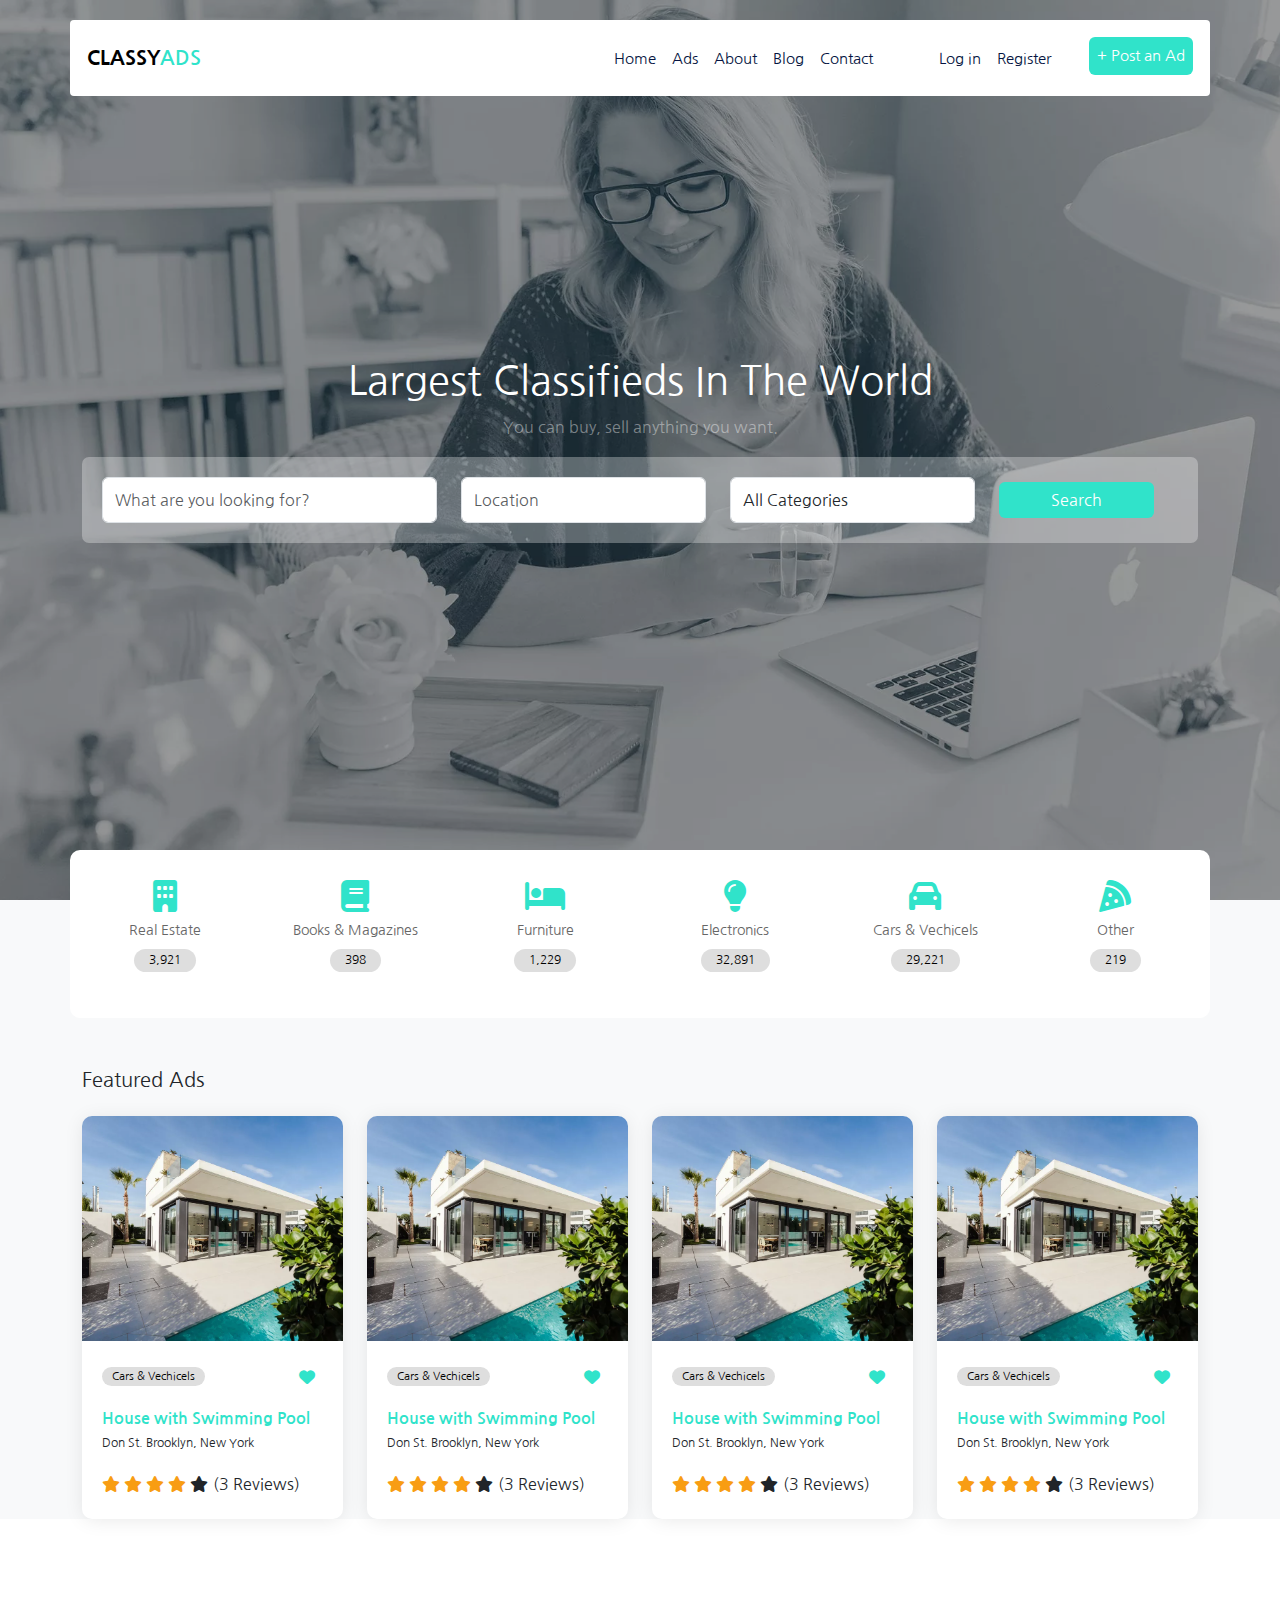
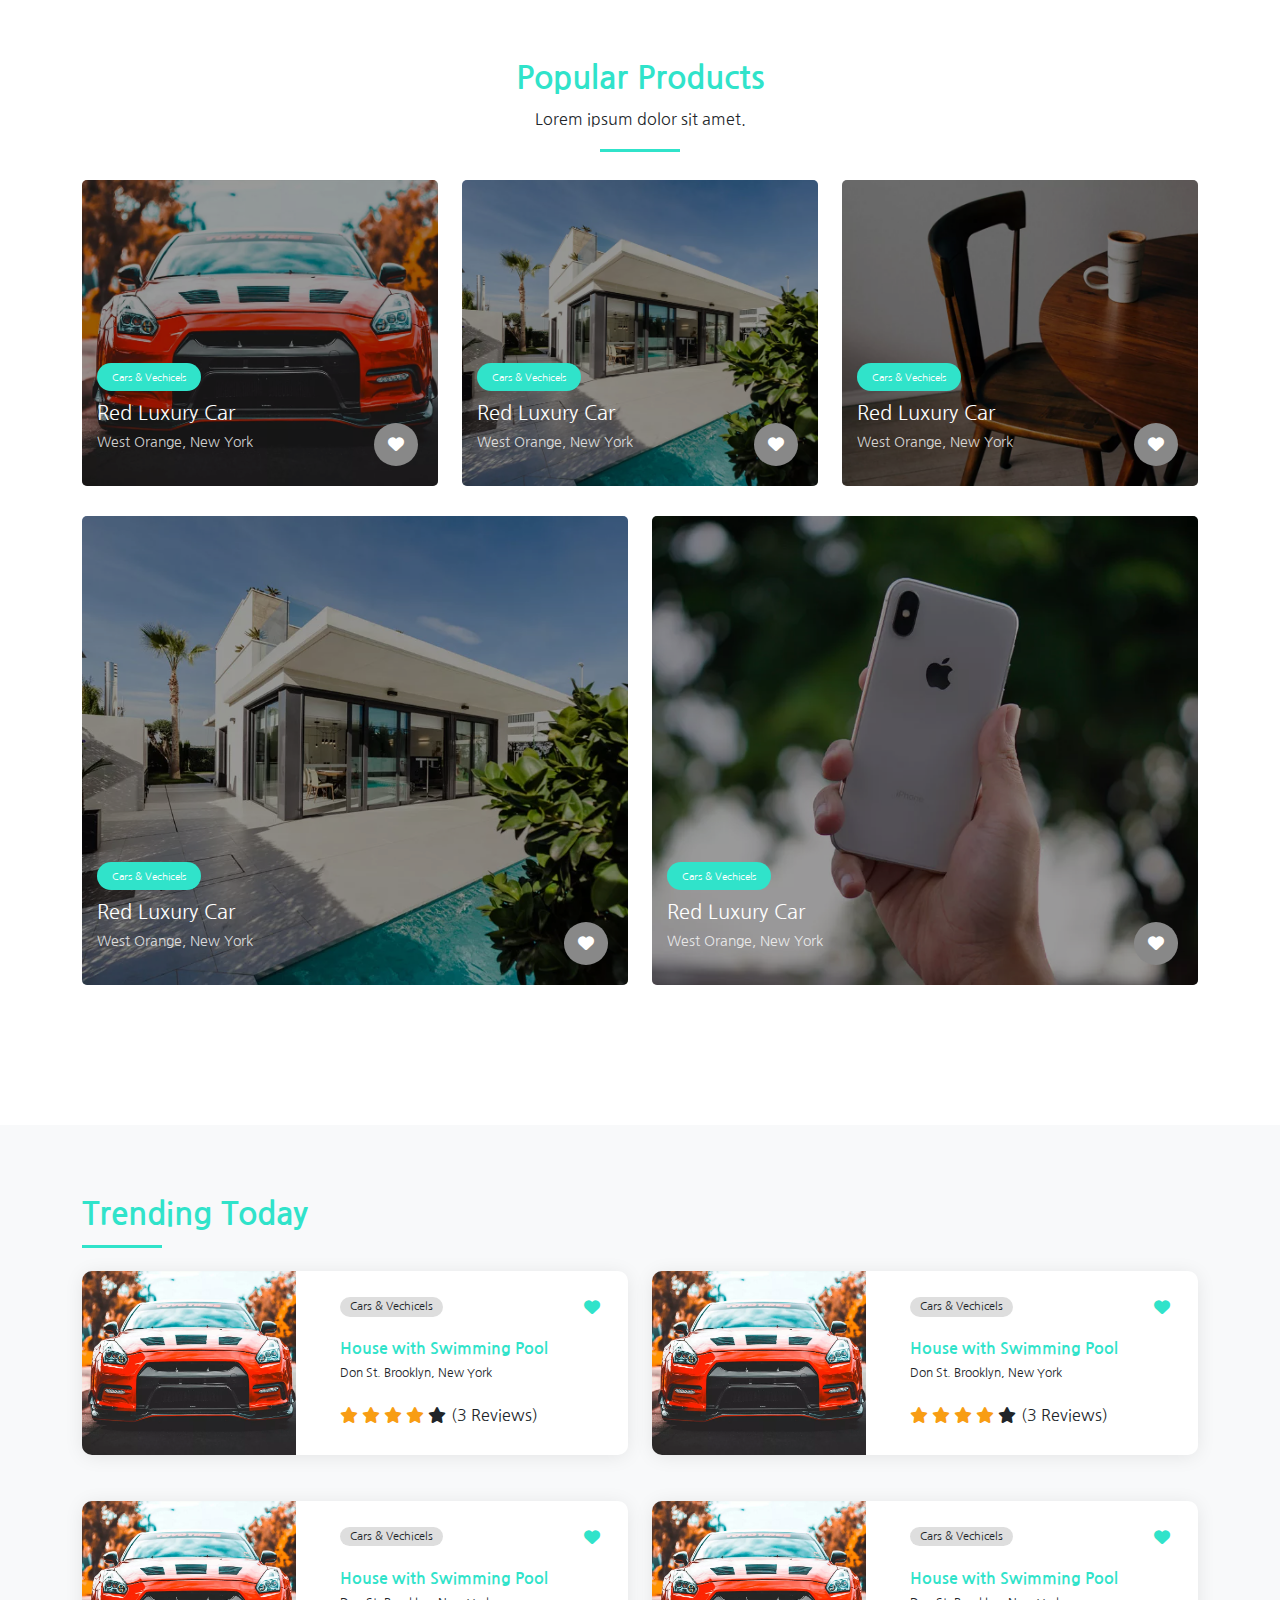
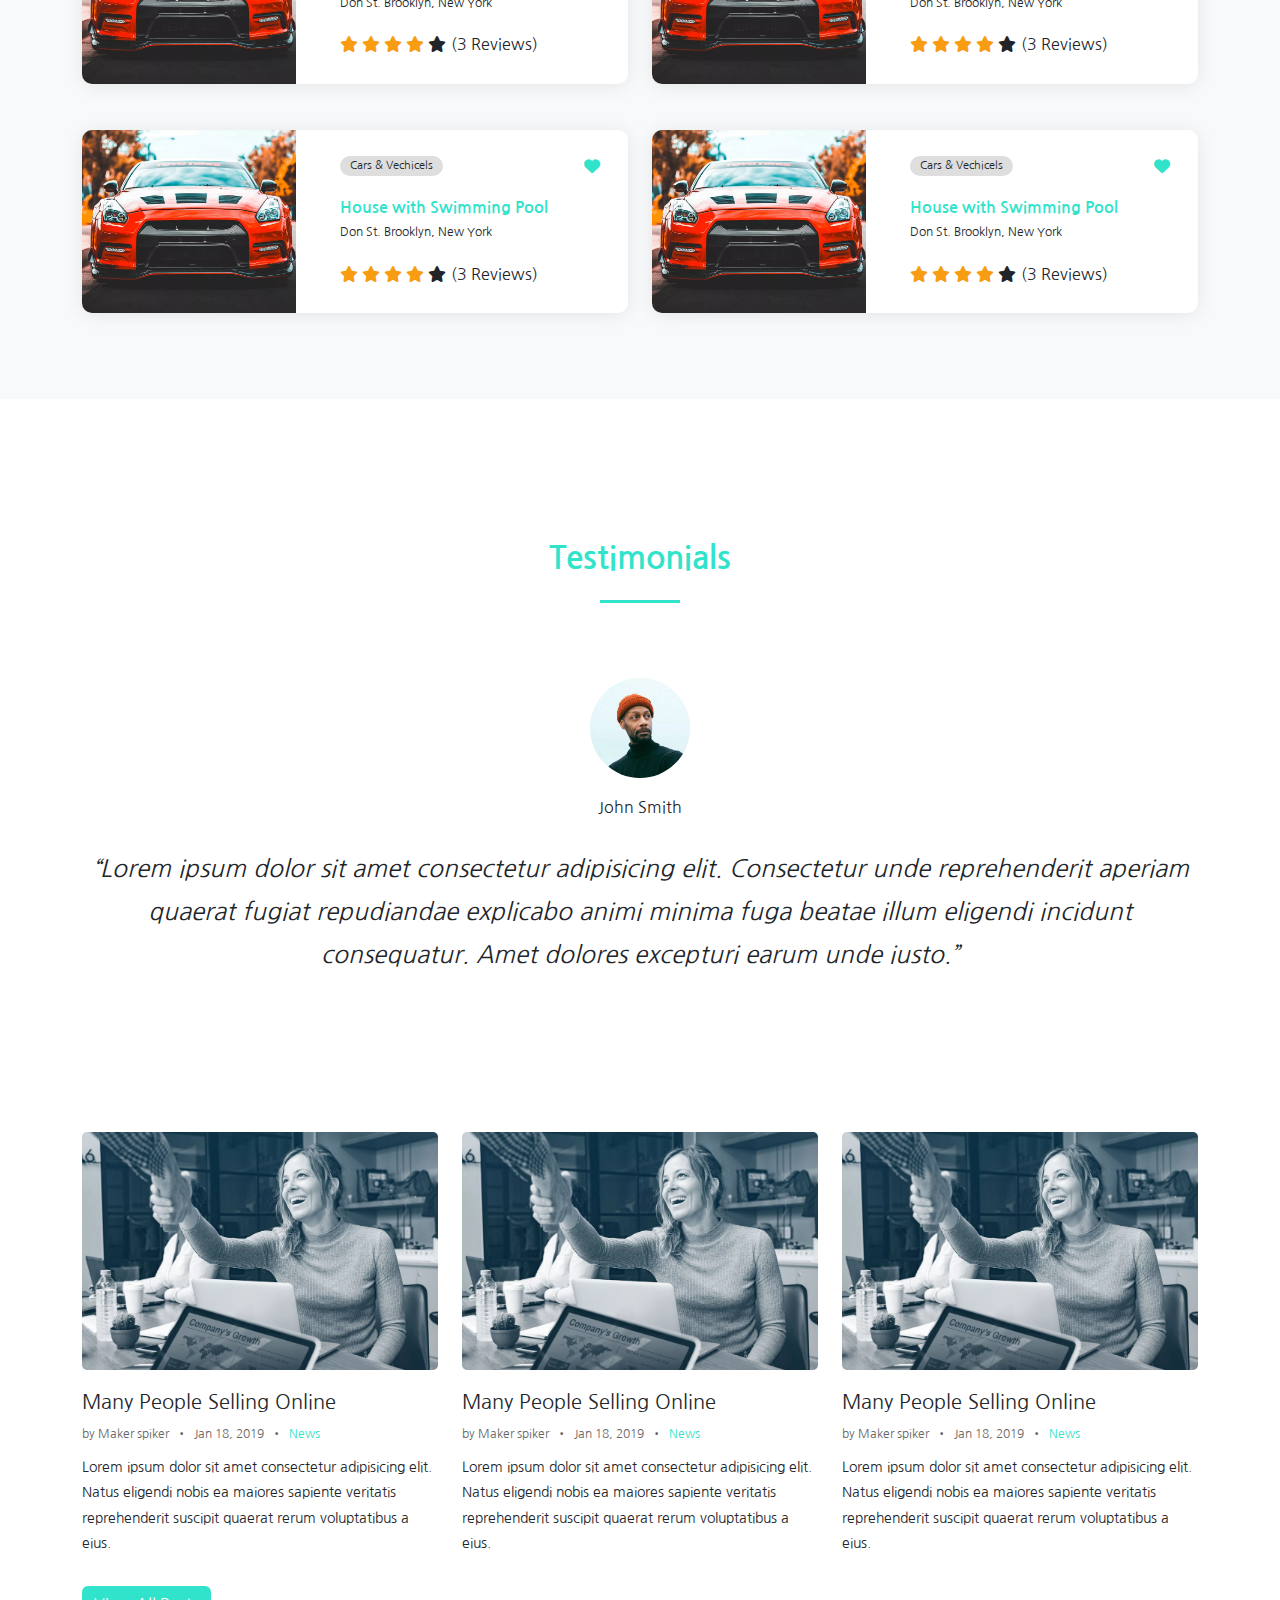
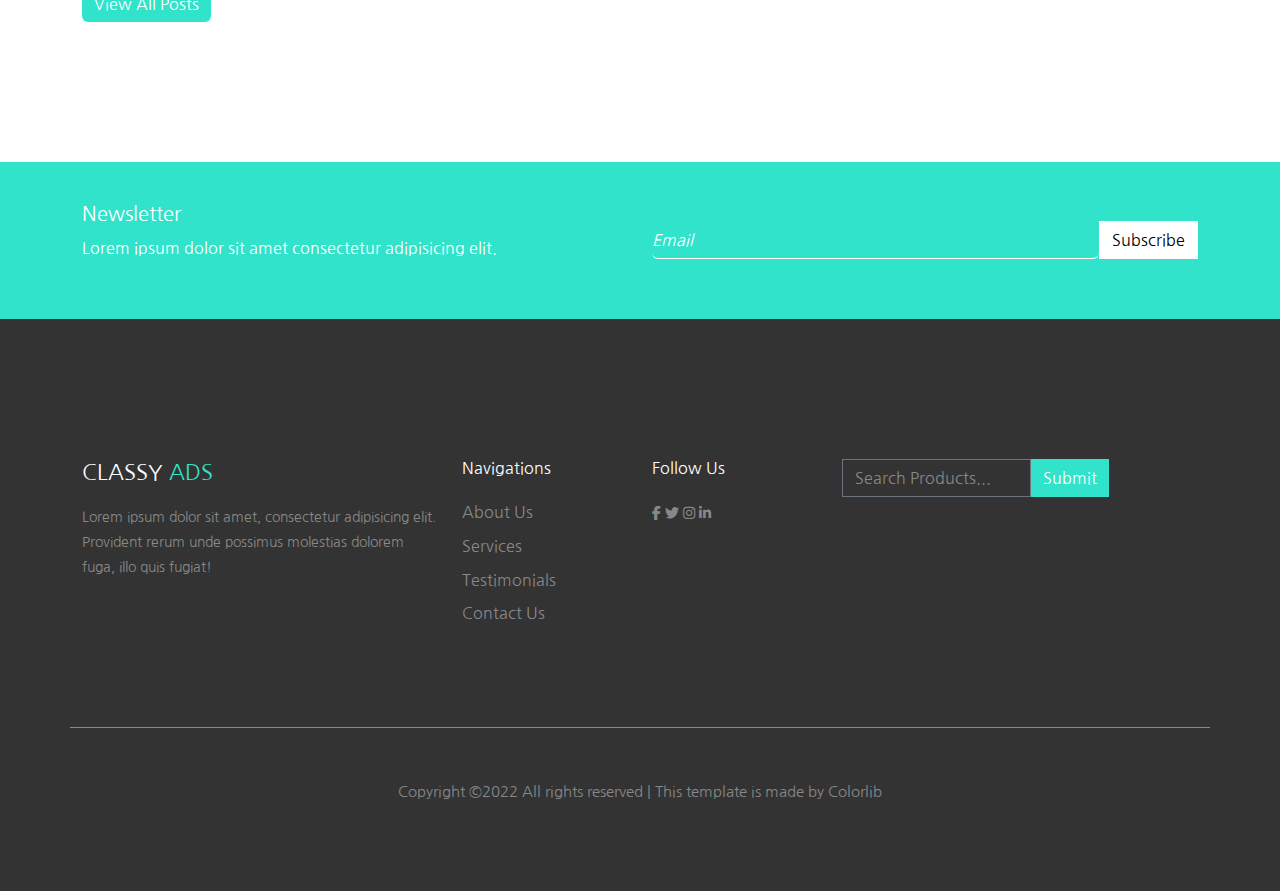
<file: index.html>
<!DOCTYPE html>
<html lang="en">
<head>
    <meta charset="UTF-8">
    <meta name="viewport" content="width=device-width, initial-scale=1.0">
    <title>CLASSY ADS</title>
    <link rel="shortcut icon" type="x-icon" href="./icons/diamond.png">
    <link rel="stylesheet" href="./bootstrap.min.css">
    <link rel="stylesheet" href="./style.css">
    <link rel="stylesheet" href="https://cdnjs.cloudflare.com/ajax/libs/font-awesome/6.7.2/css/all.min.css" integrity="sha512-Evv84Mr4kqVGRNSgIGL/F/aIDqQb7xQ2vcrdIwxfjThSH8CSR7PBEakCr51Ck+w+/U6swU2Im1vVX0SVk9ABhg==" crossorigin="anonymous" referrerpolicy="no-referrer" />
    <link rel="preconnect" href="https://fonts.googleapis.com">
<link rel="preconnect" href="https://fonts.gstatic.com" crossorigin>
<link href="https://fonts.googleapis.com/css2?family=Nanum+Gothic&display=swap" rel="stylesheet">

</head>
<body>
    <nav class="navbar navbar-expand-lg navbar-light bg-white container ">
        
          <a class="navbar-brand" href="#">CLASSY<span>ADS</span></a>
          <button class="navbar-toggler" type="button" data-bs-toggle="collapse" data-bs-target="#navbarSupportedContent" aria-controls="navbarSupportedContent" aria-expanded="false" aria-label="Toggle navigation">
            <span class="fa-solid fa-bars-staggered"></span>
          </button>
          <div class="collapse navbar-collapse" id="navbarSupportedContent">
            <ul class="navbar-nav ms-auto mb-2 mb-lg-0">
              <li class="nav-item">
                <a class="nav-link" aria-current="page" href="./index.html">Home</a>
              </li>
              <li class="nav-item">
                <a class="nav-link" href="./ads.html">Ads</a>
              </li>
              <li class="nav-item">
                <a class="nav-link" href="https://youssifelhelaly.github.io/classADS/js/popper.min.js.map" target="_blank">About</a>
              </li>
              <li class="nav-item">
                <a class="nav-link" href="./blog.html">Blog</a>
              </li>
              <li class="nav-item">
                <a class="nav-link" href="./contact.html">Contact</a>
              </li>
              <li class="nav-item">
                <a class="nav-link login" href="./login.html">Log in</a>
              </li>
              <li class="nav-item">
                <a class="nav-link" href="./register.html">Register</a>
              </li>
              <li class="nav-item">
                <a class="nav-link btn" href="#">+ Post an Ad</a>
              </li>
           
             
            </ul>
         
          </div>
        
      </nav>

      <!--start home-->

      <section class="home">
        
          <div class="container">
            <div class="text position-relative">
              <h1>Largest Classifieds In The World</h1>
              <p>You can buy, sell anything you want.</p>
              <form class="form-inline">
                      <div class="row align-items-center w-100 ">
                          <div class="col-xl-4">
                              <div class="form-group">
                              <input type="text" class="form-control" id="looking" placeholder="What are you looking for?">
                            </div>
                          </div>
                          <div class="col-xl-3">
                              <div class="form-group">
                                  <input type="text" class="form-control position-relative" id="Location" placeholder="Location">
                              </div>
                          </div>
                          <div class="col-xl-3">
                              <div class="form-group">
                                  <select class="form-control form-control-md w-100" title="type">
                                      <option>All Categories</option>
                                      <option>Real Estate</option>
                                      <option>Books &amp; Magazines</option>
                                      <option>Furniture</option>
                                      <option>Electronics</option>
                                      <option>Cars &amp; Vechicels</option>
                                      <option>Others</option>
                                  </select>
                              </div>
                          </div>
                          <div class="col-xl-2">
                              <button type="submit" class="btn btn-primary w-100">Search</button>
                          </div>
                  </div>
              </form>
          </div>
          
        </div>
      </section>

       <!--end home-->

       <!--start feature-->

      <section>
        <div class="feature">
          <div class="container">
            <div class="numbers">
              <div class="row no-gutters">
                  <div class="col-lg-2 col-md-6 p-0">
                      <a href="#">
                          <i class="fa-solid fa-building" aria-hidden="true"></i>
                          <h5>Real Estate</h5>
                          <p>3,921</p>
                      </a>
                  </div>
                  <div class="col-lg-2 col-md-6 p-0">
                      <a href="#">
                          <i class="fa-solid fa-book" aria-hidden="true"></i>
                          <h5>Books &amp; Magazines</h5>
                          <p>398</p>
                      </a>
                  </div>
                  <div class="col-lg-2 col-md-6 p-0">
                      <a href="#">
                          <i class="fa-solid fa-bed" aria-hidden="true"></i>
                          <h5>Furniture</h5>
                          <p>1,229</p>
                      </a>
                  </div>
                  <div class="col-lg-2 col-md-6 p-0">
                      <a href="#">
                          <i class="fa-solid fa-lightbulb" aria-hidden="true"></i>
                          <h5>Electronics</h5>
                          <p>32,891</p>
                      </a>
                  </div>
                  <div class="col-lg-2 col-md-6 p-0">
                      <a href="#">
                          <i class="fa-solid fa-car" aria-hidden="true"></i>
                          <h5>Cars &amp; Vechicels</h5>
                          <p>29,221</p>
                      </a>
                  </div>
                  <div class="col-lg-2 col-md-6 p-0">
                      <a href="#">
                          <i class="fa-solid fa-pizza-slice" aria-hidden="true"></i>
                          <h5>Other</h5>
                          <p>219</p>
                      </a>
                  </div>
              </div>
          </div>

          <div class="ads">
            <h5 class="mb-4">Featured Ads</h5>
            <div class="row">
              <div class="col-lg-3 col-md-6">
                <div class="card border-0">
                  <div class="img"><img src="./images/ximg_2.jpg.pagespeed.ic.5-pth7OZ43.webp" alt=""></div>
                  <div class="text">
                    <div class="like d-flex align-items-center justify-content-between">
                      <a href="#"><p>Cars &amp; Vechicels</p></a>
                      <a href="#"><i class="fa-solid fa-heart" aria-hidden="true"></i></a>
                  </div>
                  <div class="head my-3">
                    <a href="#"><h4>House with Swimming Pool</h4></a>
                    <p>Don St. Brooklyn, New York</p>
                </div>
                <div class="rate d-flex align-items-center">
                  <div class="icons">
                      <i class="fa-solid fa-star active" aria-hidden="true"></i>
                      <i class="fa-solid fa-star active" aria-hidden="true"></i>
                      <i class="fa-solid fa-star active" aria-hidden="true"></i>
                      <i class="fa-solid fa-star active" aria-hidden="true"></i>
                      <i class="fa-solid fa-star" aria-hidden="true"></i>
                  </div>
                  <p>(3 Reviews)</p>
              </div>
                  </div>
                </div>
              </div>
              <div class="col-lg-3 col-md-6">
                <div class="card border-0">
                  <div class="img"><img src="./images/ximg_2.jpg.pagespeed.ic.5-pth7OZ43.webp" alt=""></div>
                  <div class="text">
                    <div class="like d-flex align-items-center justify-content-between">
                      <a href="#"><p>Cars &amp; Vechicels</p></a>
                      <a href="#"><i class="fa-solid fa-heart" aria-hidden="true"></i></a>
                  </div>
                  <div class="head my-3">
                    <a href="#"><h4>House with Swimming Pool</h4></a>
                    <p>Don St. Brooklyn, New York</p>
                </div>
                <div class="rate d-flex align-items-center">
                  <div class="icons">
                      <i class="fa-solid fa-star active" aria-hidden="true"></i>
                      <i class="fa-solid fa-star active" aria-hidden="true"></i>
                      <i class="fa-solid fa-star active" aria-hidden="true"></i>
                      <i class="fa-solid fa-star active" aria-hidden="true"></i>
                      <i class="fa-solid fa-star" aria-hidden="true"></i>
                  </div>
                  <p>(3 Reviews)</p>
              </div>
                  </div>
                </div>
              </div>
              <div class="col-lg-3 col-md-6">
                <div class="card border-0">
                  <div class="img"><img src="./images/ximg_2.jpg.pagespeed.ic.5-pth7OZ43.webp" alt=""></div>
                  <div class="text">
                    <div class="like d-flex align-items-center justify-content-between">
                      <a href="#"><p>Cars &amp; Vechicels</p></a>
                      <a href="#"><i class="fa-solid fa-heart" aria-hidden="true"></i></a>
                  </div>
                  <div class="head my-3">
                    <a href="#"><h4>House with Swimming Pool</h4></a>
                    <p>Don St. Brooklyn, New York</p>
                </div>
                <div class="rate d-flex align-items-center">
                  <div class="icons">
                      <i class="fa-solid fa-star active" aria-hidden="true"></i>
                      <i class="fa-solid fa-star active" aria-hidden="true"></i>
                      <i class="fa-solid fa-star active" aria-hidden="true"></i>
                      <i class="fa-solid fa-star active" aria-hidden="true"></i>
                      <i class="fa-solid fa-star" aria-hidden="true"></i>
                  </div>
                  <p>(3 Reviews)</p>
              </div>
                  </div>
                </div>
              </div>
              <div class="col-lg-3 col-md-6">
                <div class="card border-0">
                  <div class="img"><img src="./images/ximg_2.jpg.pagespeed.ic.5-pth7OZ43.webp" alt=""></div>
                  <div class="text">
                    <div class="like d-flex align-items-center justify-content-between">
                      <a href="#"><p>Cars &amp; Vechicels</p></a>
                      <a href="#"><i class="fa-solid fa-heart" aria-hidden="true"></i></a>
                  </div>
                  <div class="head my-3">
                    <a href="#"><h4>House with Swimming Pool</h4></a>
                    <p>Don St. Brooklyn, New York</p>
                </div>
                <div class="rate d-flex align-items-center">
                  <div class="icons">
                      <i class="fa-solid fa-star active" aria-hidden="true"></i>
                      <i class="fa-solid fa-star active" aria-hidden="true"></i>
                      <i class="fa-solid fa-star active" aria-hidden="true"></i>
                      <i class="fa-solid fa-star active" aria-hidden="true"></i>
                      <i class="fa-solid fa-star" aria-hidden="true"></i>
                  </div>
                  <p>(3 Reviews)</p>
              </div>
                  </div>
                </div>
              </div>
            </div>
          </div>
          </div>
        </div>
        
      </section>

      <!--end feature-->
      
      <!-- start product -->

      <section>
        <div class="product">
          <div class="container">
            <div class="heading">
              
                <h2>Popular Products</h2>
                <p>Lorem ipsum dolor sit amet.</p>
            
            </div>
           <div class="row">
            <div class="col-lg-4 col-md-6">
              <div class="box">
                <div class="img">
                    <img src="./images/car.webp" alt="car">
                    <div class="overlay">
                        <a href="#" class="icon"> <i class="fa-solid fa-heart" aria-hidden="true"></i> </a>
                        <a href="#" class="categ"> Cars &amp; Vechicels </a>
                        <a href="#" class="type"> <h4>Red Luxury Car</h4> </a>
                        <p>West Orange, New York</p>
                    </div>
                </div>
            </div>
            </div>
            <div class="col-lg-4 col-md-6">
              <div class="box">
                <div class="img">
                    <img src="./images/ximg_2.jpg.pagespeed.ic.5-pth7OZ43.webp" alt="car">
                    <div class="overlay">
                        <a href="#" class="icon"> <i class="fa-solid fa-heart" aria-hidden="true"></i> </a>
                        <a href="#" class="categ"> Cars &amp; Vechicels </a>
                        <a href="#" class="type"> <h4>Red Luxury Car</h4> </a>
                        <p>West Orange, New York</p>
                    </div>
                </div>
            </div>
            </div>
            <div class="col-lg-4 col-md-6">
              <div class="box">
                <div class="img">
                    <img src="./images/chair.webp" alt="car">
                    <div class="overlay">
                        <a href="#" class="icon"> <i class="fa-solid fa-heart" aria-hidden="true"></i> </a>
                        <a href="#" class="categ"> Cars &amp; Vechicels </a>
                        <a href="#" class="type"> <h4>Red Luxury Car</h4> </a>
                        <p>West Orange, New York</p>
                    </div>
                </div>
            </div>
            </div>
            <div class="col-lg-6 col-md-6">
              <div class="box">
                <div class="img">
                    <img src="./images/ximg_2.jpg.pagespeed.ic.5-pth7OZ43.webp" alt="car">
                    <div class="overlay">
                        <a href="#" class="icon"> <i class="fa-solid fa-heart" aria-hidden="true"></i> </a>
                        <a href="#" class="categ"> Cars &amp; Vechicels </a>
                        <a href="#" class="type"> <h4>Red Luxury Car</h4> </a>
                        <p>West Orange, New York</p>
                    </div>
                </div>
            </div>
            </div>
            <div class="col-lg-6 col-md-6">
              <div class="box">
                <div class="img">
                    <img src="./images/phone.webp" alt="car">
                    <div class="overlay">
                        <a href="#" class="icon"> <i class="fa-solid fa-heart" aria-hidden="true"></i> </a>
                        <a href="#" class="categ"> Cars &amp; Vechicels </a>
                        <a href="#" class="type"> <h4>Red Luxury Car</h4> </a>
                        <p>West Orange, New York</p>
                    </div>
                </div>
            </div>
            </div>
           </div>
          </div>
        </div>
      </section>

      <!-- end product -->

      <!-- start trend -->

      <section>
        <div class="trend">
          <div class="container">
            <div class="heading">
              <h2>Trending Today</h2>
            </div>
            <div class="row">
              <div class="col-lg-6 col-md-12">
                <div class="card mb-3">
                    <div class="row no-gutters">
                        <div class="col-md-5">
                            <img src="./images/car.webp" alt="car">
                        </div>
                        <div class="col-md-7">
                            <div class="card-body">
                                    <div class="categ d-flex align-items-center justify-content-between">
                                        <p>Cars &amp; Vechicels</p>
                                        <a href="#">
                                            <i class="fa-solid fa-heart" aria-hidden="true"></i>
                                        </a>
                                    </div>
                                    <div class="title my-3">
                                        <a href="#">
                                            <h4>House with Swimming Pool</h4>
                                        </a>
                                        <p>Don St. Brooklyn, New York</p>
                                    </div>
                                    <div class="rate d-flex align-items-center">
                                        <div class="icons">
                                            <i class="fa-solid fa-star active" aria-hidden="true"></i>
                                            <i class="fa-solid fa-star active" aria-hidden="true"></i>
                                            <i class="fa-solid fa-star active" aria-hidden="true"></i>
                                            <i class="fa-solid fa-star active" aria-hidden="true"></i>
                                            <i class="fa-solid fa-star" aria-hidden="true"></i>
                                        </div>
                                        <p>(3 Reviews)</p>
                                    </div>
                                  </div>
                        </div>
                    </div>
                </div>
            </div>
              <div class="col-lg-6 col-md-12">
                <div class="card mb-3">
                    <div class="row no-gutters">
                        <div class="col-md-5">
                            <img src="./images/car.webp" alt="car">
                        </div>
                        <div class="col-md-7">
                            <div class="card-body">
                                    <div class="categ d-flex align-items-center justify-content-between">
                                        <p>Cars &amp; Vechicels</p>
                                        <a href="#">
                                            <i class="fa-solid fa-heart" aria-hidden="true"></i>
                                        </a>
                                    </div>
                                    <div class="title my-3">
                                        <a href="#">
                                            <h4>House with Swimming Pool</h4>
                                        </a>
                                        <p>Don St. Brooklyn, New York</p>
                                    </div>
                                    <div class="rate d-flex align-items-center">
                                        <div class="icons">
                                            <i class="fa-solid fa-star active" aria-hidden="true"></i>
                                            <i class="fa-solid fa-star active" aria-hidden="true"></i>
                                            <i class="fa-solid fa-star active" aria-hidden="true"></i>
                                            <i class="fa-solid fa-star active" aria-hidden="true"></i>
                                            <i class="fa-solid fa-star" aria-hidden="true"></i>
                                        </div>
                                        <p>(3 Reviews)</p>
                                    </div>
                                  </div>
                        </div>
                    </div>
                </div>
            </div>
              <div class="col-lg-6 col-md-12">
                <div class="card mb-3">
                    <div class="row no-gutters">
                        <div class="col-md-5">
                            <img src="./images/car.webp" alt="car">
                        </div>
                        <div class="col-md-7">
                            <div class="card-body">
                                    <div class="categ d-flex align-items-center justify-content-between">
                                        <p>Cars &amp; Vechicels</p>
                                        <a href="#">
                                            <i class="fa-solid fa-heart" aria-hidden="true"></i>
                                        </a>
                                    </div>
                                    <div class="title my-3">
                                        <a href="#">
                                            <h4>House with Swimming Pool</h4>
                                        </a>
                                        <p>Don St. Brooklyn, New York</p>
                                    </div>
                                    <div class="rate d-flex align-items-center">
                                        <div class="icons">
                                            <i class="fa-solid fa-star active" aria-hidden="true"></i>
                                            <i class="fa-solid fa-star active" aria-hidden="true"></i>
                                            <i class="fa-solid fa-star active" aria-hidden="true"></i>
                                            <i class="fa-solid fa-star active" aria-hidden="true"></i>
                                            <i class="fa-solid fa-star" aria-hidden="true"></i>
                                        </div>
                                        <p>(3 Reviews)</p>
                                    </div>
                                  </div>
                        </div>
                    </div>
                </div>
            </div>
              <div class="col-lg-6 col-md-12">
                <div class="card mb-3">
                    <div class="row no-gutters">
                        <div class="col-md-5">
                            <img src="./images/car.webp" alt="car">
                        </div>
                        <div class="col-md-7">
                            <div class="card-body">
                                    <div class="categ d-flex align-items-center justify-content-between">
                                        <p>Cars &amp; Vechicels</p>
                                        <a href="#">
                                            <i class="fa-solid fa-heart" aria-hidden="true"></i>
                                        </a>
                                    </div>
                                    <div class="title my-3">
                                        <a href="#">
                                            <h4>House with Swimming Pool</h4>
                                        </a>
                                        <p>Don St. Brooklyn, New York</p>
                                    </div>
                                    <div class="rate d-flex align-items-center">
                                        <div class="icons">
                                            <i class="fa-solid fa-star active" aria-hidden="true"></i>
                                            <i class="fa-solid fa-star active" aria-hidden="true"></i>
                                            <i class="fa-solid fa-star active" aria-hidden="true"></i>
                                            <i class="fa-solid fa-star active" aria-hidden="true"></i>
                                            <i class="fa-solid fa-star" aria-hidden="true"></i>
                                        </div>
                                        <p>(3 Reviews)</p>
                                    </div></div>
                        </div>
                    </div>
                </div>
            </div>
              <div class="col-lg-6 col-md-12">
                <div class="card mb-3">
                    <div class="row no-gutters">
                        <div class="col-md-5">
                            <img src="./images/car.webp" alt="car">
                        </div>
                        <div class="col-md-7">
                            <div class="card-body">
                                    <div class="categ d-flex align-items-center justify-content-between">
                                        <p>Cars &amp; Vechicels</p>
                                        <a href="#">
                                            <i class="fa-solid fa-heart" aria-hidden="true"></i>
                                        </a>
                                    </div>
                                    <div class="title my-3">
                                        <a href="#">
                                            <h4>House with Swimming Pool</h4>
                                        </a>
                                        <p>Don St. Brooklyn, New York</p>
                                    </div>
                                    <div class="rate d-flex align-items-center">
                                        <div class="icons">
                                            <i class="fa-solid fa-star active" aria-hidden="true"></i>
                                            <i class="fa-solid fa-star active" aria-hidden="true"></i>
                                            <i class="fa-solid fa-star active" aria-hidden="true"></i>
                                            <i class="fa-solid fa-star active" aria-hidden="true"></i>
                                            <i class="fa-solid fa-star" aria-hidden="true"></i>
                                        </div>
                                        <p>(3 Reviews)</p>
                                    </div></div>
                        </div>
                    </div>
                </div>
            </div>
              <div class="col-lg-6 col-md-12">
                <div class="card mb-3">
                    <div class="row no-gutters">
                        <div class="col-md-5">
                            <img src="./images/car.webp" alt="car">
                        </div>
                        <div class="col-md-7">
                            <div class="card-body">
                                    <div class="categ d-flex align-items-center justify-content-between">
                                        <p>Cars &amp; Vechicels</p>
                                        <a href="#">
                                            <i class="fa-solid fa-heart" aria-hidden="true"></i>
                                        </a>
                                    </div>
                                    <div class="title my-3">
                                        <a href="#">
                                            <h4>House with Swimming Pool</h4>
                                        </a>
                                        <p>Don St. Brooklyn, New York</p>
                                    </div>
                                    <div class="rate d-flex align-items-center">
                                        <div class="icons">
                                            <i class="fa-solid fa-star active" aria-hidden="true"></i>
                                            <i class="fa-solid fa-star active" aria-hidden="true"></i>
                                            <i class="fa-solid fa-star active" aria-hidden="true"></i>
                                            <i class="fa-solid fa-star active" aria-hidden="true"></i>
                                            <i class="fa-solid fa-star" aria-hidden="true"></i>
                                        </div>
                                        <p>(3 Reviews)</p>
                                    </div></div>
                        </div>
                    </div>
                </div>
            </div>
            </div>
          </div>
        </div>
      </section>
      <!-- end trend -->

      <!-- start test -->

<section>
  <div class="test">
    <div class="container">
      <div class="heading">
        <h2>Testimonials</h2>
      </div>
      <div class="content">
        
          <div class="img">
              <img src="./images/xperson_2.jpg.pagespeed.ic.zY-y25qZs4.webp" alt="person">
          </div>
          <h6>John Smith</h6>
          <p>“Lorem ipsum dolor sit amet consectetur adipisicing elit. Consectetur unde reprehenderit aperiam quaerat fugiat
          repudiandae explicabo animi minima fuga beatae illum eligendi incidunt consequatur. Amet dolores excepturi earum unde
          iusto.”</p>
      
      </div>
    </div>
  </div>
</section>

      <!-- end test -->
       <!-- start blog -->


<section>
  <div class="blog">
    <div class="container">
      <div class="row">
        <div class="col-lg-4 col-md-6 col-sm-12">
          <div class="box">
            <div class="img">
                <img src="./images/xhero_1.jpg.pagespeed.ic.6EEnhRLjFc.webp" alt="blog">
            </div>
            <h3>Many People Selling Online</h3>
            <div class="info">by Maker spiker <span class="mx-1">•</span> Jan 18, 2019 <span class="mx-1">•</span> <a href="#">News</a></div>
            <p>Lorem ipsum dolor sit amet consectetur adipisicing elit. Natus eligendi nobis ea maiores sapiente veritatis
            reprehenderit suscipit quaerat rerum voluptatibus a eius.</p>
        </div>
        </div>
        <div class="col-lg-4 col-md-6 col-sm-12">
          <div class="box">
            <div class="img">
                <img src="./images/xhero_1.jpg.pagespeed.ic.6EEnhRLjFc.webp" alt="blog">
            </div>
            <h3>Many People Selling Online</h3>
            <div class="info">by Maker spiker <span class="mx-1">•</span> Jan 18, 2019 <span class="mx-1">•</span> <a href="#">News</a></div>
            <p>Lorem ipsum dolor sit amet consectetur adipisicing elit. Natus eligendi nobis ea maiores sapiente veritatis
            reprehenderit suscipit quaerat rerum voluptatibus a eius.</p>
        </div>
        </div>
        <div class="col-lg-4 col-md-6 col-sm-12">
          <div class="box">
            <div class="img">
                <img src="./images/xhero_1.jpg.pagespeed.ic.6EEnhRLjFc.webp" alt="blog">
            </div>
            <h3>Many People Selling Online</h3>
            <div class="info">by Maker spiker <span class="mx-1">•</span> Jan 18, 2019 <span class="mx-1">•</span> <a href="#">News</a></div>
            <p>Lorem ipsum dolor sit amet consectetur adipisicing elit. Natus eligendi nobis ea maiores sapiente veritatis
            reprehenderit suscipit quaerat rerum voluptatibus a eius.</p>
        </div>
        </div>
      </div>
      <a href="#" class="btn mx-auto">View All Posts</a>
    </div>
  </div>
</section>


        <!-- end blog -->

        <!-- start email -->


<section class="emailll">
  <div class="email">
    <div class="container">
      <div class="row align-items-center">
          <div class="col-md-6">
              <h5 class="mb-2">Newsletter</h5>
              <p>Lorem ipsum dolor sit amet consectetur adipisicing elit.</p>
          </div>
          <div class="col-md-6">
              <form action="#" class="d-flex">
                  <input type="text" class="form-control" placeholder="Email">
                  <input type="submit" value="Subscribe" class="btn btn-white">
              </form>
          </div>
      </div>
  </div>
  </div>
</section>


        <!-- end email -->


        <!-- start footer -->

<footer>
  <div class="container">
    <div class="row">
      <div class="col-lg-4 mb-4">
        <div class="box1">
          <h6>CLASSY <span>ADS`</span></h6>
          <p>Lorem ipsum dolor sit amet, consectetur adipisicing elit. Provident rerum unde possimus molestias dolorem fuga, illo
          quis fugiat!</p>
      </div>
      </div>
      <div class="col-lg-2 mb-4">
        <div class="info">
            <h6>Navigations</h6>
            <ul>
                <li>About Us</li>
                <li>Services</li>
                <li>Testimonials</li>
                <li>Contact Us</li>
            </ul>
        </div>
    </div>
    <div class="col-lg-2 mb-4">
      <div class="info">
          <h6>Follow Us</h6>
          <div class="social">
              <a href="#" class="pr-3">
                  <i class="fa-brands fa-facebook-f" aria-hidden="true"></i>
              </a>
              <a href="#" class="pr-3">
                  <i class="fa-brands fa-twitter" aria-hidden="true"></i>
              </a>
              <a href="#" class="pr-3">
                  <i class="fa-brands fa-instagram" aria-hidden="true"></i>
              </a>
              <a href="#" class="pr-3">
                  <i class="fa-brands fa-linkedin-in" aria-hidden="true"></i>
              </a>
          </div>
      </div>
  </div>
  <div class="col-lg-4 mb-4">
    <div class="info">
        <form action="#" class="d-flex w-75 ml-auto">
            <input type="text" class="form-control border-secondary text-white bg-transparent w-100" placeholder="Search Products...">
            <input type="submit" class="btn">
        </form>
    </div>
</div>


    </div>
    <div class="last">
      <p>Copyright ©2022 All rights reserved | This template is made by Colorlib</p>
  </div>
  </div>
</footer>


        <!-- end footer -->
    


    <script src="./bootstrap.bundle.min.js"></script>
</body>
</html>
</file>
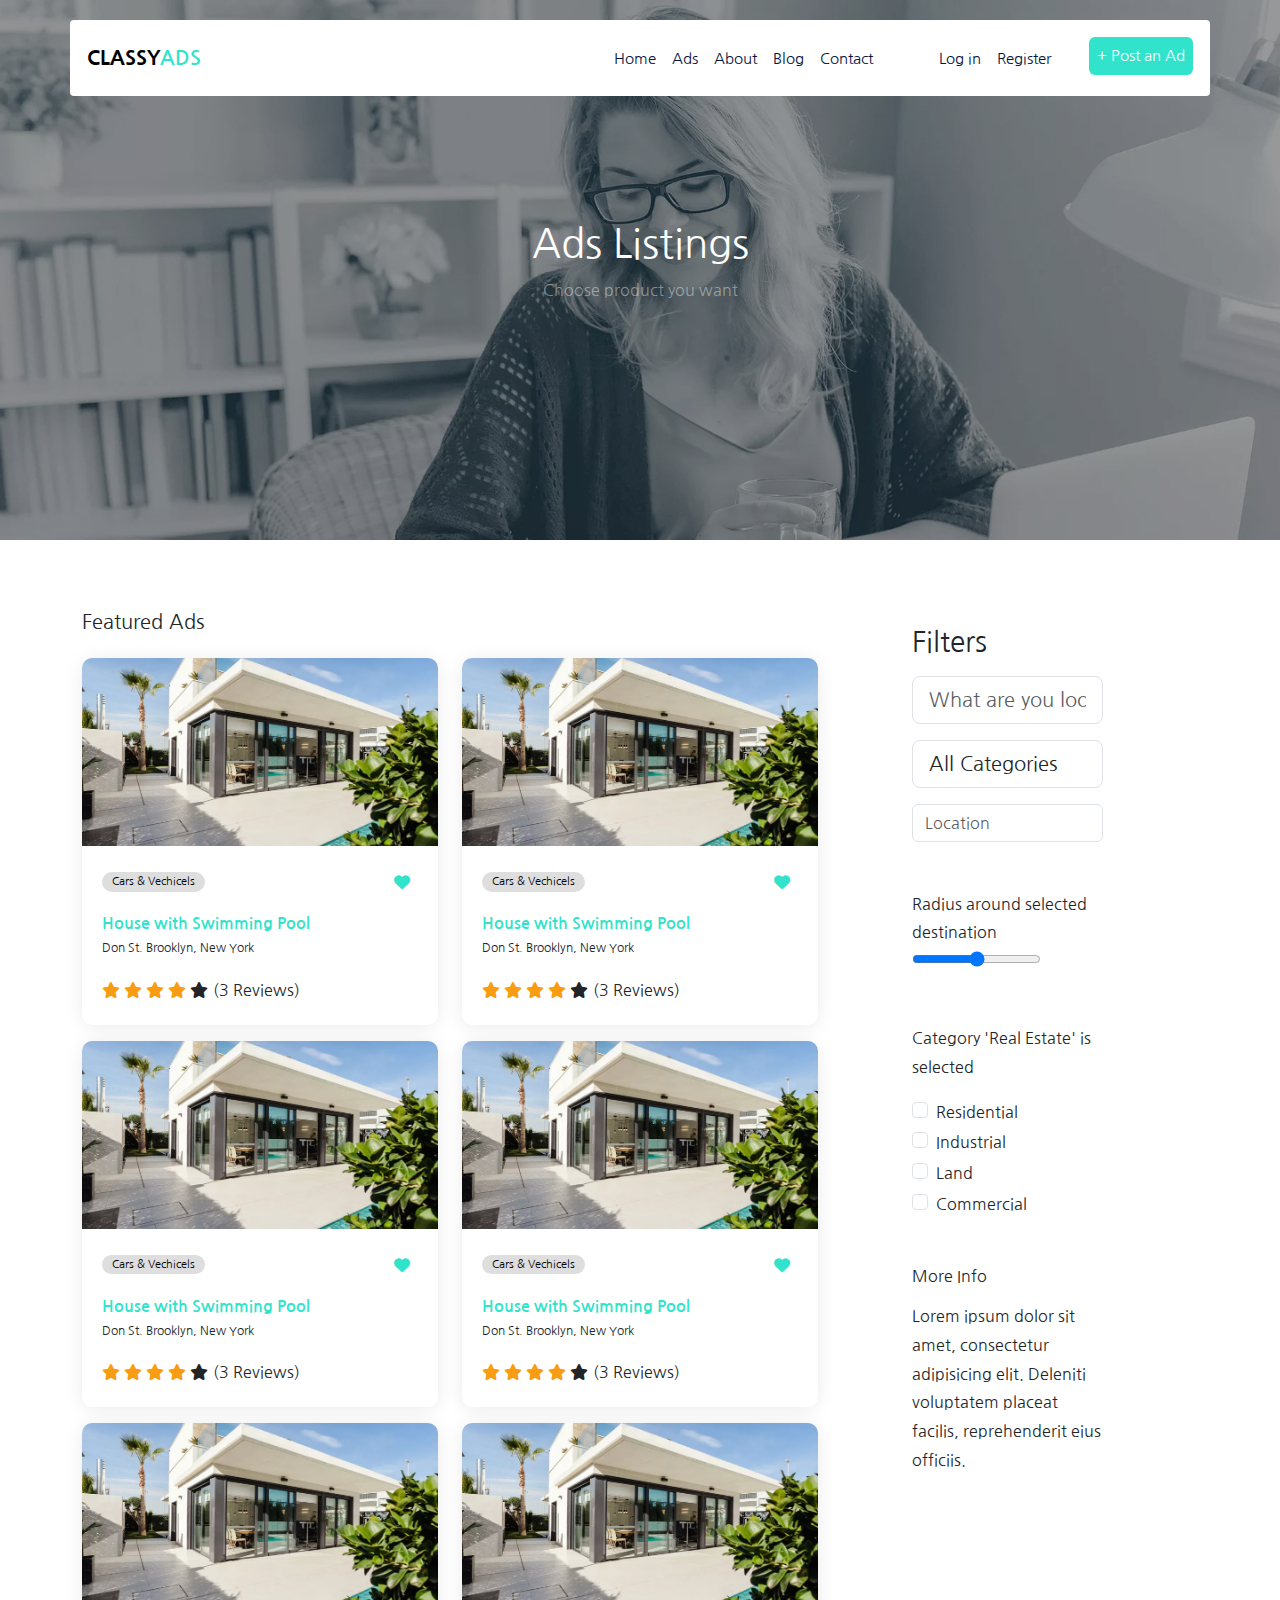
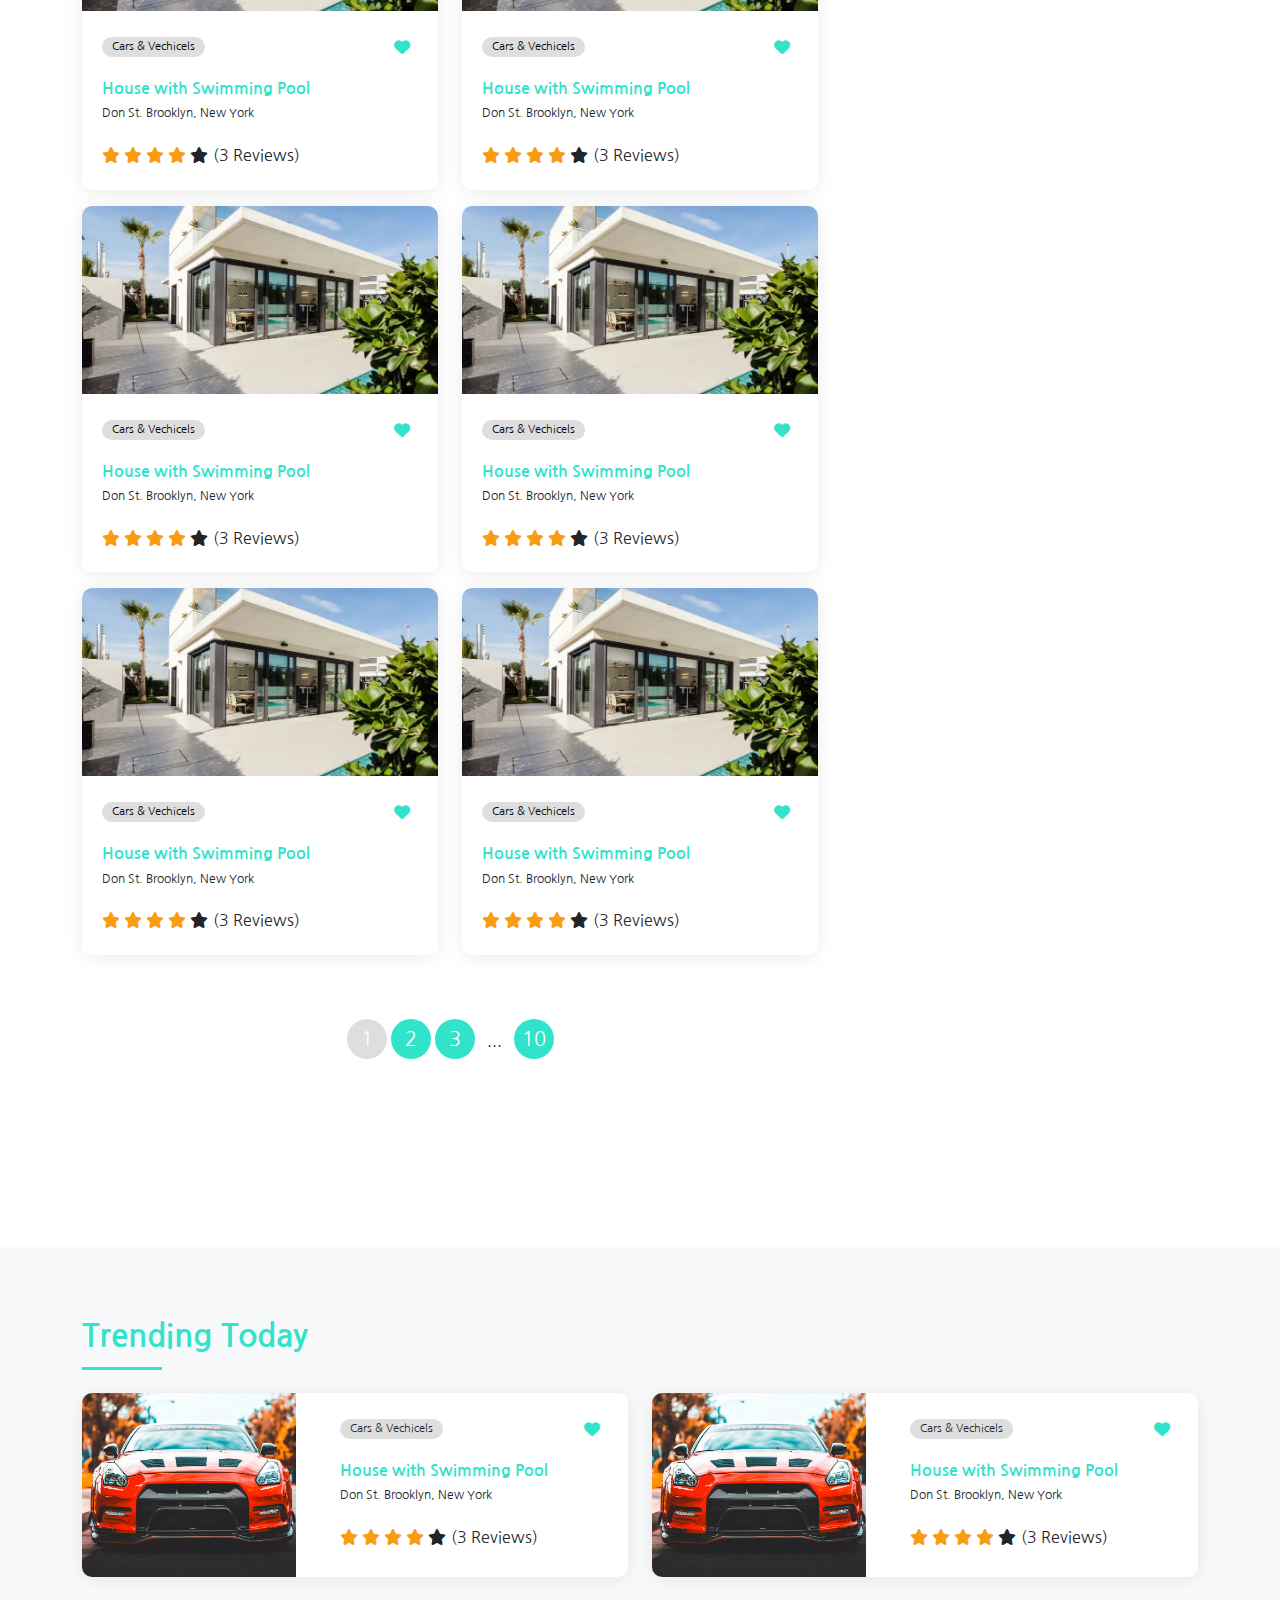
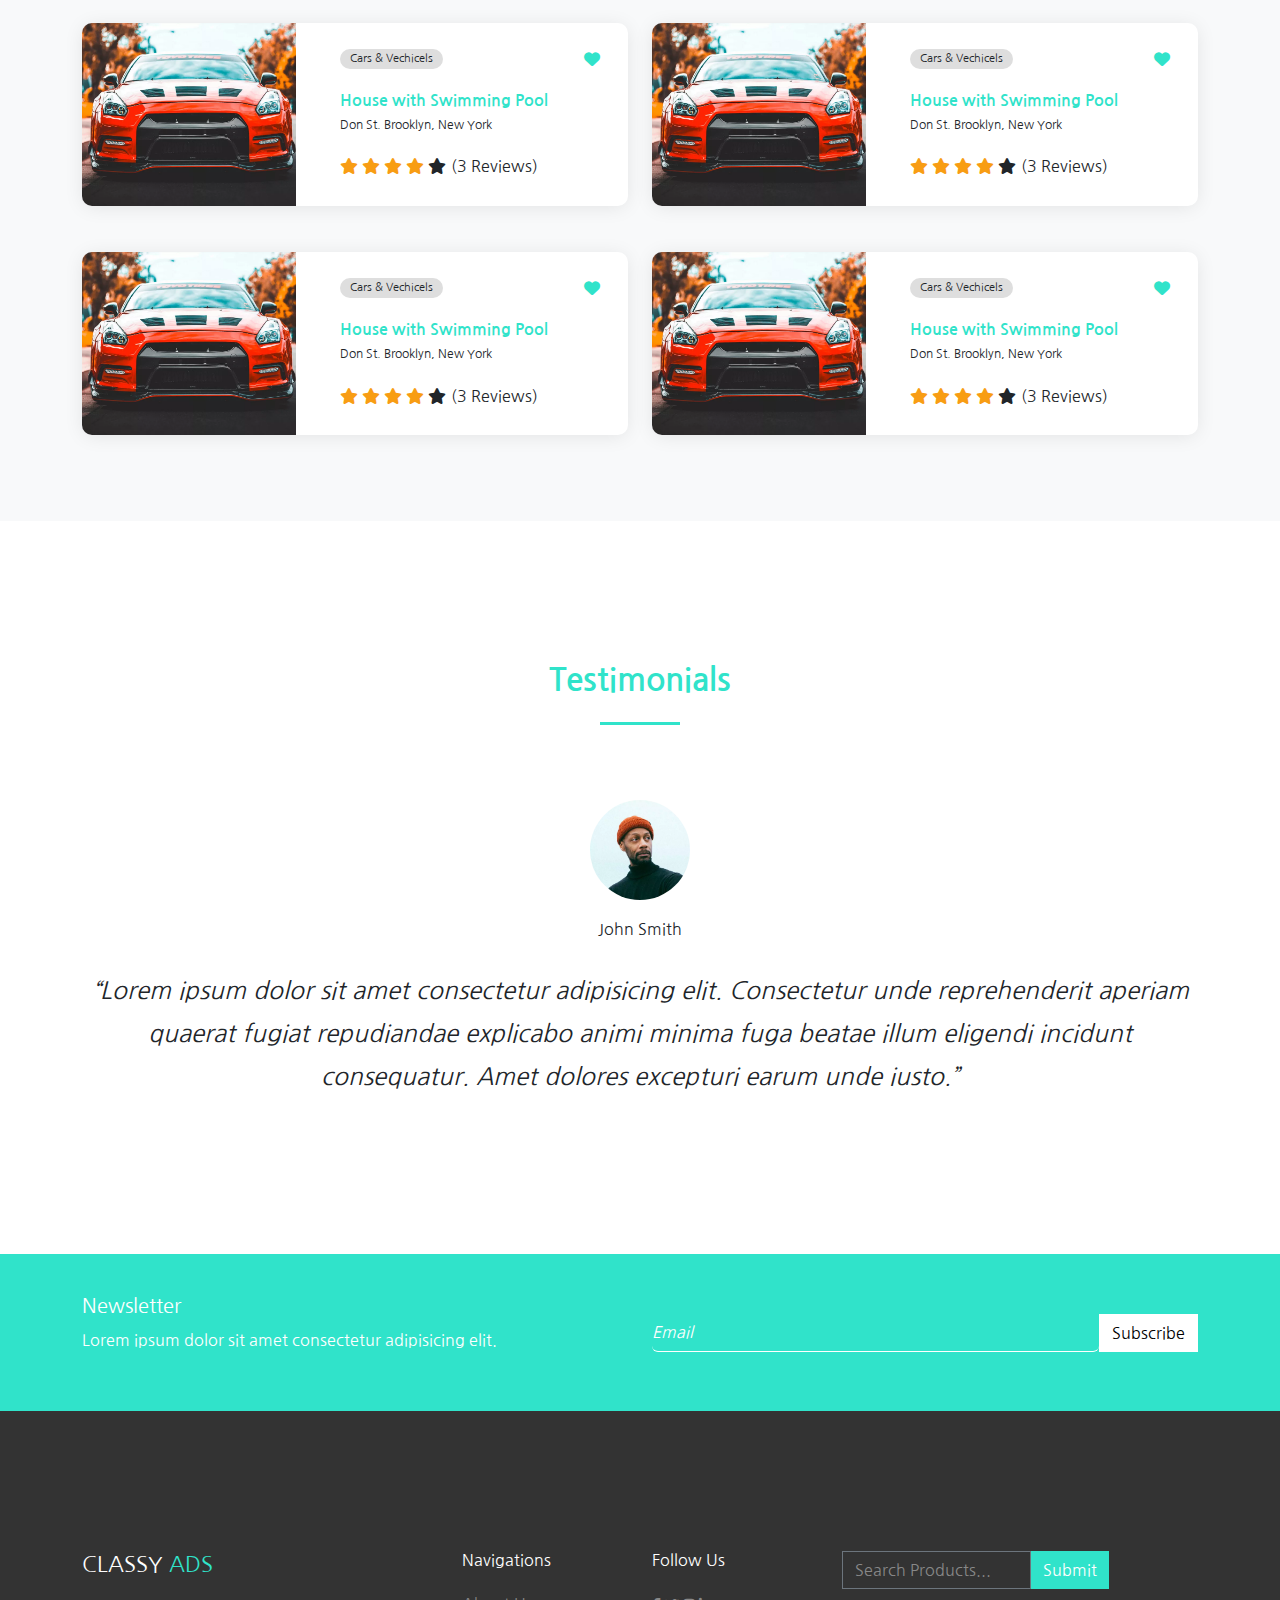
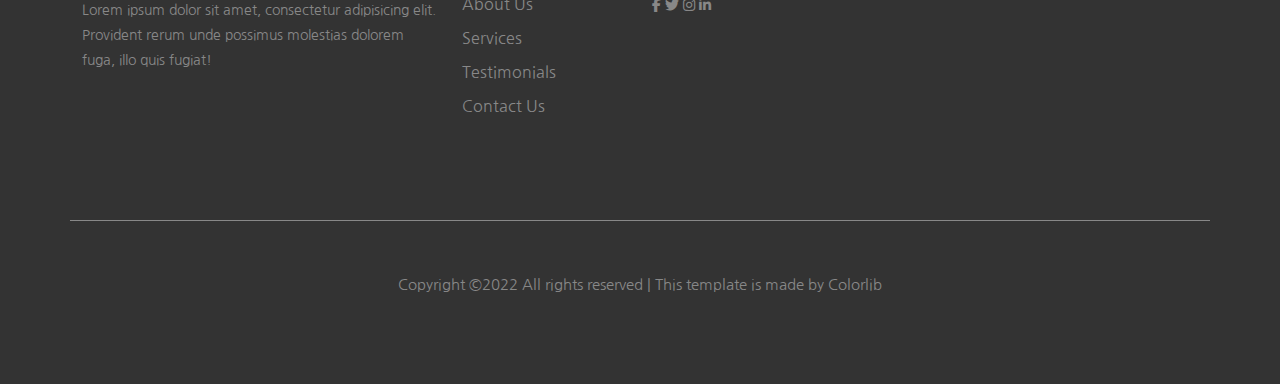
<file: ads.html>
<!DOCTYPE html>
<html lang="en">
<head>
    <meta charset="UTF-8">
    <meta name="viewport" content="width=device-width, initial-scale=1.0">
    <title>CLASSY ADS</title>
    <link rel="shortcut icon" type="x-icon" href="./icons/diamond.png">
    <link rel="stylesheet" href="./bootstrap.min.css">
    <link rel="stylesheet" href="./style.css">
    <link rel="stylesheet" href="https://cdnjs.cloudflare.com/ajax/libs/font-awesome/6.7.2/css/all.min.css" integrity="sha512-Evv84Mr4kqVGRNSgIGL/F/aIDqQb7xQ2vcrdIwxfjThSH8CSR7PBEakCr51Ck+w+/U6swU2Im1vVX0SVk9ABhg==" crossorigin="anonymous" referrerpolicy="no-referrer" />
    <link rel="preconnect" href="https://fonts.googleapis.com">
<link rel="preconnect" href="https://fonts.gstatic.com" crossorigin>
<link href="https://fonts.googleapis.com/css2?family=Nanum+Gothic&display=swap" rel="stylesheet">

</head>
<body>
    <nav class="navbar navbar-expand-lg navbar-light bg-white container ">
        
          <a class="navbar-brand" href="#">CLASSY<span>ADS</span></a>
          <button class="navbar-toggler" type="button" data-bs-toggle="collapse" data-bs-target="#navbarSupportedContent" aria-controls="navbarSupportedContent" aria-expanded="false" aria-label="Toggle navigation">
            <span class="fa-solid fa-bars-staggered"></span>
          </button>
          <div class="collapse navbar-collapse" id="navbarSupportedContent">
            <ul class="navbar-nav ms-auto mb-2 mb-lg-0">
              <li class="nav-item">
                <a class="nav-link" aria-current="page" href="./index.html">Home</a>
              </li>
              <li class="nav-item">
                <a class="nav-link" href="./ads.html" target="_blank">Ads</a>
              </li>
              <li class="nav-item">
                <a class="nav-link" href="https://youssifelhelaly.github.io/classADS/js/popper.min.js.map">About</a>
              </li>
              <li class="nav-item">
                <a class="nav-link" href="./blog.html">Blog</a>
              </li>
              <li class="nav-item">
                <a class="nav-link" href="./contact.html">Contact</a>
              </li>
              <li class="nav-item">
                <a class="nav-link login" href="./login.html">Log in</a>
              </li>
              <li class="nav-item">
                <a class="nav-link" href="./register.html">Register</a>
              </li>
              <li class="nav-item">
                <a class="nav-link btn" href="#">+ Post an Ad</a>
              </li>
           
             
            </ul>
         
          </div>
        
      </nav>


      <!-- start ads page -->



      <!--start home-->

      <section class="home2">
        
        <div class="container">
          <div class="text position-relative">
            <h1 class="text-white">Ads Listings</h1>

            <p>Choose product you want</p>
   
        </div>
        
      </div>
    </section>

     <!--end home-->


<section>
    <div class="adpage">
        <div class="container">
            <div class="row">
                <div class="col-lg-8 col-md-12">
                    
          <div class="ads">
            <h5 class="mb-4">Featured Ads</h5>
            <div class="row">
              <div class="col-md-6 mb-3">
                <div class="card border-0">
                  <div class="img"><img src="./images/ximg_2.jpg.pagespeed.ic.5-pth7OZ43.webp" alt=""></div>
                  <div class="text">
                    <div class="like d-flex align-items-center justify-content-between">
                      <a href="#"><p>Cars &amp; Vechicels</p></a>
                      <a href="#"><i class="fa-solid fa-heart" aria-hidden="true"></i></a>
                  </div>
                  <div class="head my-3">
                    <a href="#"><h4>House with Swimming Pool</h4></a>
                    <p>Don St. Brooklyn, New York</p>
                </div>
                <div class="rate d-flex align-items-center">
                  <div class="icons">
                      <i class="fa-solid fa-star active" aria-hidden="true"></i>
                      <i class="fa-solid fa-star active" aria-hidden="true"></i>
                      <i class="fa-solid fa-star active" aria-hidden="true"></i>
                      <i class="fa-solid fa-star active" aria-hidden="true"></i>
                      <i class="fa-solid fa-star" aria-hidden="true"></i>
                  </div>
                  <p>(3 Reviews)</p>
              </div>
                  </div>
                </div>
              </div>
              <div class="col-md-6 mb-3">
                <div class="card border-0">
                  <div class="img"><img src="./images/ximg_2.jpg.pagespeed.ic.5-pth7OZ43.webp" alt=""></div>
                  <div class="text">
                    <div class="like d-flex align-items-center justify-content-between">
                      <a href="#"><p>Cars &amp; Vechicels</p></a>
                      <a href="#"><i class="fa-solid fa-heart" aria-hidden="true"></i></a>
                  </div>
                  <div class="head my-3">
                    <a href="#"><h4>House with Swimming Pool</h4></a>
                    <p>Don St. Brooklyn, New York</p>
                </div>
                <div class="rate d-flex align-items-center">
                  <div class="icons">
                      <i class="fa-solid fa-star active" aria-hidden="true"></i>
                      <i class="fa-solid fa-star active" aria-hidden="true"></i>
                      <i class="fa-solid fa-star active" aria-hidden="true"></i>
                      <i class="fa-solid fa-star active" aria-hidden="true"></i>
                      <i class="fa-solid fa-star" aria-hidden="true"></i>
                  </div>
                  <p>(3 Reviews)</p>
              </div>
                  </div>
                </div>
              </div>
              <div class="col-md-6 mb-3">
                <div class="card border-0">
                  <div class="img"><img src="./images/ximg_2.jpg.pagespeed.ic.5-pth7OZ43.webp" alt=""></div>
                  <div class="text">
                    <div class="like d-flex align-items-center justify-content-between">
                      <a href="#"><p>Cars &amp; Vechicels</p></a>
                      <a href="#"><i class="fa-solid fa-heart" aria-hidden="true"></i></a>
                  </div>
                  <div class="head my-3">
                    <a href="#"><h4>House with Swimming Pool</h4></a>
                    <p>Don St. Brooklyn, New York</p>
                </div>
                <div class="rate d-flex align-items-center">
                  <div class="icons">
                      <i class="fa-solid fa-star active" aria-hidden="true"></i>
                      <i class="fa-solid fa-star active" aria-hidden="true"></i>
                      <i class="fa-solid fa-star active" aria-hidden="true"></i>
                      <i class="fa-solid fa-star active" aria-hidden="true"></i>
                      <i class="fa-solid fa-star" aria-hidden="true"></i>
                  </div>
                  <p>(3 Reviews)</p>
              </div>
                  </div>
                </div>
              </div>
              <div class="col-md-6 mb-3">
                <div class="card border-0">
                  <div class="img"><img src="./images/ximg_2.jpg.pagespeed.ic.5-pth7OZ43.webp" alt=""></div>
                  <div class="text">
                    <div class="like d-flex align-items-center justify-content-between">
                      <a href="#"><p>Cars &amp; Vechicels</p></a>
                      <a href="#"><i class="fa-solid fa-heart" aria-hidden="true"></i></a>
                  </div>
                  <div class="head my-3">
                    <a href="#"><h4>House with Swimming Pool</h4></a>
                    <p>Don St. Brooklyn, New York</p>
                </div>
                <div class="rate d-flex align-items-center">
                  <div class="icons">
                      <i class="fa-solid fa-star active" aria-hidden="true"></i>
                      <i class="fa-solid fa-star active" aria-hidden="true"></i>
                      <i class="fa-solid fa-star active" aria-hidden="true"></i>
                      <i class="fa-solid fa-star active" aria-hidden="true"></i>
                      <i class="fa-solid fa-star" aria-hidden="true"></i>
                  </div>
                  <p>(3 Reviews)</p>
              </div>
                  </div>
                </div>
              </div>
              <div class="col-md-6 mb-3">
                <div class="card border-0">
                  <div class="img"><img src="./images/ximg_2.jpg.pagespeed.ic.5-pth7OZ43.webp" alt=""></div>
                  <div class="text">
                    <div class="like d-flex align-items-center justify-content-between">
                      <a href="#"><p>Cars &amp; Vechicels</p></a>
                      <a href="#"><i class="fa-solid fa-heart" aria-hidden="true"></i></a>
                  </div>
                  <div class="head my-3">
                    <a href="#"><h4>House with Swimming Pool</h4></a>
                    <p>Don St. Brooklyn, New York</p>
                </div>
                <div class="rate d-flex align-items-center">
                  <div class="icons">
                      <i class="fa-solid fa-star active" aria-hidden="true"></i>
                      <i class="fa-solid fa-star active" aria-hidden="true"></i>
                      <i class="fa-solid fa-star active" aria-hidden="true"></i>
                      <i class="fa-solid fa-star active" aria-hidden="true"></i>
                      <i class="fa-solid fa-star" aria-hidden="true"></i>
                  </div>
                  <p>(3 Reviews)</p>
              </div>
                  </div>
                </div>
              </div>
              <div class="col-md-6 mb-3">
                <div class="card border-0">
                  <div class="img"><img src="./images/ximg_2.jpg.pagespeed.ic.5-pth7OZ43.webp" alt=""></div>
                  <div class="text">
                    <div class="like d-flex align-items-center justify-content-between">
                      <a href="#"><p>Cars &amp; Vechicels</p></a>
                      <a href="#"><i class="fa-solid fa-heart" aria-hidden="true"></i></a>
                  </div>
                  <div class="head my-3">
                    <a href="#"><h4>House with Swimming Pool</h4></a>
                    <p>Don St. Brooklyn, New York</p>
                </div>
                <div class="rate d-flex align-items-center">
                  <div class="icons">
                      <i class="fa-solid fa-star active" aria-hidden="true"></i>
                      <i class="fa-solid fa-star active" aria-hidden="true"></i>
                      <i class="fa-solid fa-star active" aria-hidden="true"></i>
                      <i class="fa-solid fa-star active" aria-hidden="true"></i>
                      <i class="fa-solid fa-star" aria-hidden="true"></i>
                  </div>
                  <p>(3 Reviews)</p>
              </div>
                  </div>
                </div>
              </div>
              <div class="col-md-6 mb-3">
                <div class="card border-0">
                  <div class="img"><img src="./images/ximg_2.jpg.pagespeed.ic.5-pth7OZ43.webp" alt=""></div>
                  <div class="text">
                    <div class="like d-flex align-items-center justify-content-between">
                      <a href="#"><p>Cars &amp; Vechicels</p></a>
                      <a href="#"><i class="fa-solid fa-heart" aria-hidden="true"></i></a>
                  </div>
                  <div class="head my-3">
                    <a href="#"><h4>House with Swimming Pool</h4></a>
                    <p>Don St. Brooklyn, New York</p>
                </div>
                <div class="rate d-flex align-items-center">
                  <div class="icons">
                      <i class="fa-solid fa-star active" aria-hidden="true"></i>
                      <i class="fa-solid fa-star active" aria-hidden="true"></i>
                      <i class="fa-solid fa-star active" aria-hidden="true"></i>
                      <i class="fa-solid fa-star active" aria-hidden="true"></i>
                      <i class="fa-solid fa-star" aria-hidden="true"></i>
                  </div>
                  <p>(3 Reviews)</p>
              </div>
                  </div>
                </div>
              </div>
              <div class="col-md-6 mb-3">
                <div class="card border-0">
                  <div class="img"><img src="./images/ximg_2.jpg.pagespeed.ic.5-pth7OZ43.webp" alt=""></div>
                  <div class="text">
                    <div class="like d-flex align-items-center justify-content-between">
                      <a href="#"><p>Cars &amp; Vechicels</p></a>
                      <a href="#"><i class="fa-solid fa-heart" aria-hidden="true"></i></a>
                  </div>
                  <div class="head my-3">
                    <a href="#"><h4>House with Swimming Pool</h4></a>
                    <p>Don St. Brooklyn, New York</p>
                </div>
                <div class="rate d-flex align-items-center">
                  <div class="icons">
                      <i class="fa-solid fa-star active" aria-hidden="true"></i>
                      <i class="fa-solid fa-star active" aria-hidden="true"></i>
                      <i class="fa-solid fa-star active" aria-hidden="true"></i>
                      <i class="fa-solid fa-star active" aria-hidden="true"></i>
                      <i class="fa-solid fa-star" aria-hidden="true"></i>
                  </div>
                  <p>(3 Reviews)</p>
              </div>
                  </div>
                </div>
              </div>
              <div class="col-md-6 mb-3">
                <div class="card border-0">
                  <div class="img"><img src="./images/ximg_2.jpg.pagespeed.ic.5-pth7OZ43.webp" alt=""></div>
                  <div class="text">
                    <div class="like d-flex align-items-center justify-content-between">
                      <a href="#"><p>Cars &amp; Vechicels</p></a>
                      <a href="#"><i class="fa-solid fa-heart" aria-hidden="true"></i></a>
                  </div>
                  <div class="head my-3">
                    <a href="#"><h4>House with Swimming Pool</h4></a>
                    <p>Don St. Brooklyn, New York</p>
                </div>
                <div class="rate d-flex align-items-center">
                  <div class="icons">
                      <i class="fa-solid fa-star active" aria-hidden="true"></i>
                      <i class="fa-solid fa-star active" aria-hidden="true"></i>
                      <i class="fa-solid fa-star active" aria-hidden="true"></i>
                      <i class="fa-solid fa-star active" aria-hidden="true"></i>
                      <i class="fa-solid fa-star" aria-hidden="true"></i>
                  </div>
                  <p>(3 Reviews)</p>
              </div>
                  </div>
                </div>
              </div>
              <div class="col-md-6 mb-3">
                <div class="card border-0">
                  <div class="img"><img src="./images/ximg_2.jpg.pagespeed.ic.5-pth7OZ43.webp" alt=""></div>
                  <div class="text">
                    <div class="like d-flex align-items-center justify-content-between">
                      <a href="#"><p>Cars &amp; Vechicels</p></a>
                      <a href="#"><i class="fa-solid fa-heart" aria-hidden="true"></i></a>
                  </div>
                  <div class="head my-3">
                    <a href="#"><h4>House with Swimming Pool</h4></a>
                    <p>Don St. Brooklyn, New York</p>
                </div>
                <div class="rate d-flex align-items-center">
                  <div class="icons">
                      <i class="fa-solid fa-star active" aria-hidden="true"></i>
                      <i class="fa-solid fa-star active" aria-hidden="true"></i>
                      <i class="fa-solid fa-star active" aria-hidden="true"></i>
                      <i class="fa-solid fa-star active" aria-hidden="true"></i>
                      <i class="fa-solid fa-star" aria-hidden="true"></i>
                  </div>
                  <p>(3 Reviews)</p>
              </div>
                  </div>
                </div>
              </div>
            </div>
          </div>
          <div class="pages my-5 text-center">
            <a href="#" class="active">1</a>
            <a href="#">2</a>
            <a href="#">3</a>
            <span class="mx-2">...</span>
            <a href="#">10</a>
        </div>
                </div>
                <div class="col-lg-3 col-md-12 ml-auto">
                    <form action="#">
                        <h3 class="my-3">Filters</h3>
                        <input class="form-control form-control-lg" type="text" placeholder="What are you looking for?">
                        <select class="form-control form-control-lg my-3">
                            <option>All Categories</option>
                            <option>Real Estate</option>
                            <option>Books &amp; Magazines</option>
                            <option>Furniture</option>
                            <option>Electronics</option>
                            <option>Cars &amp; Vechicels</option>
                            <option>Others</option>
                        </select>
                        <input class="form-control form-control" type="text" placeholder="Location">
                        <div class="form-group my-5">
                            <label for="formControlRange">Radius around selected destination</label>
                            <input type="range" class="form-control-range" id="formControlRange">
                        </div>
                        <div class="check my-5">
                            <p class="my-3">Category 'Real Estate' is selected</p>
                            <div class="form-check">
                                <input class="form-check-input" type="checkbox" value="" id="defaultCheck1">
                                <label class="form-check-label" for="defaultCheck1">
                                    Residential
                                </label>
                            </div>
                            <div class="form-check">
                                <input class="form-check-input" type="checkbox" value="" id="defaultCheck2">
                                <label class="form-check-label" for="defaultCheck2">
                                    Industrial
                                </label>
                            </div>
                            <div class="form-check">
                                <input class="form-check-input" type="checkbox" value="" id="defaultCheck3">
                                <label class="form-check-label" for="defaultCheck3">
                                    Land
                                </label>
                            </div>
                            <div class="form-check">
                                <input class="form-check-input" type="checkbox" value="" id="defaultCheck4">
                                <label class="form-check-label" for="defaultCheck4">
                                    Commercial
                                </label>
                            </div>
                        </div>
                        <div class="info">
                            <h6 class="my-3">More Info</h6>
                            <p>Lorem ipsum dolor sit amet, consectetur adipisicing elit. Deleniti voluptatem placeat facilis, reprehenderit eius
                            officiis.</p>
                        </div>
                    </form>
                </div>
            </div>
        </div>
    </div>
</section>

      <!-- end page -->

            <!-- start trend -->

            <section>
                <div class="trend">
                  <div class="container">
                    <div class="heading">
                      <h2>Trending Today</h2>
                    </div>
                    <div class="row">
                      <div class="col-lg-6 col-md-12">
                        <div class="card mb-3">
                            <div class="row no-gutters">
                                <div class="col-md-5">
                                    <img src="./images/car.webp" alt="car">
                                </div>
                                <div class="col-md-7">
                                    <div class="card-body">
                                            <div class="categ d-flex align-items-center justify-content-between">
                                                <p>Cars &amp; Vechicels</p>
                                                <a href="#">
                                                    <i class="fa-solid fa-heart" aria-hidden="true"></i>
                                                </a>
                                            </div>
                                            <div class="title my-3">
                                                <a href="#">
                                                    <h4>House with Swimming Pool</h4>
                                                </a>
                                                <p>Don St. Brooklyn, New York</p>
                                            </div>
                                            <div class="rate d-flex align-items-center">
                                                <div class="icons">
                                                    <i class="fa-solid fa-star active" aria-hidden="true"></i>
                                                    <i class="fa-solid fa-star active" aria-hidden="true"></i>
                                                    <i class="fa-solid fa-star active" aria-hidden="true"></i>
                                                    <i class="fa-solid fa-star active" aria-hidden="true"></i>
                                                    <i class="fa-solid fa-star" aria-hidden="true"></i>
                                                </div>
                                                <p>(3 Reviews)</p>
                                            </div>
                                          </div>
                                </div>
                            </div>
                        </div>
                    </div>
                      <div class="col-lg-6 col-md-12">
                        <div class="card mb-3">
                            <div class="row no-gutters">
                                <div class="col-md-5">
                                    <img src="./images/car.webp" alt="car">
                                </div>
                                <div class="col-md-7">
                                    <div class="card-body">
                                            <div class="categ d-flex align-items-center justify-content-between">
                                                <p>Cars &amp; Vechicels</p>
                                                <a href="#">
                                                    <i class="fa-solid fa-heart" aria-hidden="true"></i>
                                                </a>
                                            </div>
                                            <div class="title my-3">
                                                <a href="#">
                                                    <h4>House with Swimming Pool</h4>
                                                </a>
                                                <p>Don St. Brooklyn, New York</p>
                                            </div>
                                            <div class="rate d-flex align-items-center">
                                                <div class="icons">
                                                    <i class="fa-solid fa-star active" aria-hidden="true"></i>
                                                    <i class="fa-solid fa-star active" aria-hidden="true"></i>
                                                    <i class="fa-solid fa-star active" aria-hidden="true"></i>
                                                    <i class="fa-solid fa-star active" aria-hidden="true"></i>
                                                    <i class="fa-solid fa-star" aria-hidden="true"></i>
                                                </div>
                                                <p>(3 Reviews)</p>
                                            </div>
                                          </div>
                                </div>
                            </div>
                        </div>
                    </div>
                      <div class="col-lg-6 col-md-12">
                        <div class="card mb-3">
                            <div class="row no-gutters">
                                <div class="col-md-5">
                                    <img src="./images/car.webp" alt="car">
                                </div>
                                <div class="col-md-7">
                                    <div class="card-body">
                                            <div class="categ d-flex align-items-center justify-content-between">
                                                <p>Cars &amp; Vechicels</p>
                                                <a href="#">
                                                    <i class="fa-solid fa-heart" aria-hidden="true"></i>
                                                </a>
                                            </div>
                                            <div class="title my-3">
                                                <a href="#">
                                                    <h4>House with Swimming Pool</h4>
                                                </a>
                                                <p>Don St. Brooklyn, New York</p>
                                            </div>
                                            <div class="rate d-flex align-items-center">
                                                <div class="icons">
                                                    <i class="fa-solid fa-star active" aria-hidden="true"></i>
                                                    <i class="fa-solid fa-star active" aria-hidden="true"></i>
                                                    <i class="fa-solid fa-star active" aria-hidden="true"></i>
                                                    <i class="fa-solid fa-star active" aria-hidden="true"></i>
                                                    <i class="fa-solid fa-star" aria-hidden="true"></i>
                                                </div>
                                                <p>(3 Reviews)</p>
                                            </div>
                                          </div>
                                </div>
                            </div>
                        </div>
                    </div>
                      <div class="col-lg-6 col-md-12">
                        <div class="card mb-3">
                            <div class="row no-gutters">
                                <div class="col-md-5">
                                    <img src="./images/car.webp" alt="car">
                                </div>
                                <div class="col-md-7">
                                    <div class="card-body">
                                            <div class="categ d-flex align-items-center justify-content-between">
                                                <p>Cars &amp; Vechicels</p>
                                                <a href="#">
                                                    <i class="fa-solid fa-heart" aria-hidden="true"></i>
                                                </a>
                                            </div>
                                            <div class="title my-3">
                                                <a href="#">
                                                    <h4>House with Swimming Pool</h4>
                                                </a>
                                                <p>Don St. Brooklyn, New York</p>
                                            </div>
                                            <div class="rate d-flex align-items-center">
                                                <div class="icons">
                                                    <i class="fa-solid fa-star active" aria-hidden="true"></i>
                                                    <i class="fa-solid fa-star active" aria-hidden="true"></i>
                                                    <i class="fa-solid fa-star active" aria-hidden="true"></i>
                                                    <i class="fa-solid fa-star active" aria-hidden="true"></i>
                                                    <i class="fa-solid fa-star" aria-hidden="true"></i>
                                                </div>
                                                <p>(3 Reviews)</p>
                                            </div></div>
                                </div>
                            </div>
                        </div>
                    </div>
                      <div class="col-lg-6 col-md-12">
                        <div class="card mb-3">
                            <div class="row no-gutters">
                                <div class="col-md-5">
                                    <img src="./images/car.webp" alt="car">
                                </div>
                                <div class="col-md-7">
                                    <div class="card-body">
                                            <div class="categ d-flex align-items-center justify-content-between">
                                                <p>Cars &amp; Vechicels</p>
                                                <a href="#">
                                                    <i class="fa-solid fa-heart" aria-hidden="true"></i>
                                                </a>
                                            </div>
                                            <div class="title my-3">
                                                <a href="#">
                                                    <h4>House with Swimming Pool</h4>
                                                </a>
                                                <p>Don St. Brooklyn, New York</p>
                                            </div>
                                            <div class="rate d-flex align-items-center">
                                                <div class="icons">
                                                    <i class="fa-solid fa-star active" aria-hidden="true"></i>
                                                    <i class="fa-solid fa-star active" aria-hidden="true"></i>
                                                    <i class="fa-solid fa-star active" aria-hidden="true"></i>
                                                    <i class="fa-solid fa-star active" aria-hidden="true"></i>
                                                    <i class="fa-solid fa-star" aria-hidden="true"></i>
                                                </div>
                                                <p>(3 Reviews)</p>
                                            </div></div>
                                </div>
                            </div>
                        </div>
                    </div>
                      <div class="col-lg-6 col-md-12">
                        <div class="card mb-3">
                            <div class="row no-gutters">
                                <div class="col-md-5">
                                    <img src="./images/car.webp" alt="car">
                                </div>
                                <div class="col-md-7">
                                    <div class="card-body">
                                            <div class="categ d-flex align-items-center justify-content-between">
                                                <p>Cars &amp; Vechicels</p>
                                                <a href="#">
                                                    <i class="fa-solid fa-heart" aria-hidden="true"></i>
                                                </a>
                                            </div>
                                            <div class="title my-3">
                                                <a href="#">
                                                    <h4>House with Swimming Pool</h4>
                                                </a>
                                                <p>Don St. Brooklyn, New York</p>
                                            </div>
                                            <div class="rate d-flex align-items-center">
                                                <div class="icons">
                                                    <i class="fa-solid fa-star active" aria-hidden="true"></i>
                                                    <i class="fa-solid fa-star active" aria-hidden="true"></i>
                                                    <i class="fa-solid fa-star active" aria-hidden="true"></i>
                                                    <i class="fa-solid fa-star active" aria-hidden="true"></i>
                                                    <i class="fa-solid fa-star" aria-hidden="true"></i>
                                                </div>
                                                <p>(3 Reviews)</p>
                                            </div></div>
                                </div>
                            </div>
                        </div>
                    </div>
                    </div>
                  </div>
                </div>
              </section>
              <!-- end trend -->
        
              <!-- start test -->
        
        <section>
          <div class="test">
            <div class="container">
              <div class="heading">
                <h2>Testimonials</h2>
              </div>
              <div class="content">
                
                  <div class="img">
                      <img src="./images/xperson_2.jpg.pagespeed.ic.zY-y25qZs4.webp" alt="person">
                  </div>
                  <h6>John Smith</h6>
                  <p>“Lorem ipsum dolor sit amet consectetur adipisicing elit. Consectetur unde reprehenderit aperiam quaerat fugiat
                  repudiandae explicabo animi minima fuga beatae illum eligendi incidunt consequatur. Amet dolores excepturi earum unde
                  iusto.”</p>
              
              </div>
            </div>
          </div>
        </section>
        
              <!-- end test -->



          <!-- start email -->


<section class="emailll">
    <div class="email">
      <div class="container">
        <div class="row align-items-center">
            <div class="col-md-6">
                <h5 class="mb-2">Newsletter</h5>
                <p>Lorem ipsum dolor sit amet consectetur adipisicing elit.</p>
            </div>
            <div class="col-md-6">
                <form action="#" class="d-flex">
                    <input type="text" class="form-control" placeholder="Email">
                    <input type="submit" value="Subscribe" class="btn btn-white">
                </form>
            </div>
        </div>
    </div>
    </div>
  </section>
  
  
          <!-- end email -->
  
  
          <!-- start footer -->
  
  <footer>
    <div class="container">
      <div class="row">
        <div class="col-lg-4 mb-4">
          <div class="box1">
            <h6>CLASSY <span>ADS`</span></h6>
            <p>Lorem ipsum dolor sit amet, consectetur adipisicing elit. Provident rerum unde possimus molestias dolorem fuga, illo
            quis fugiat!</p>
        </div>
        </div>
        <div class="col-lg-2 mb-4">
          <div class="info">
              <h6>Navigations</h6>
              <ul>
                  <li>About Us</li>
                  <li>Services</li>
                  <li>Testimonials</li>
                  <li>Contact Us</li>
              </ul>
          </div>
      </div>
      <div class="col-lg-2 mb-4">
        <div class="info">
            <h6>Follow Us</h6>
            <div class="social">
                <a href="#" class="pr-3">
                    <i class="fa-brands fa-facebook-f" aria-hidden="true"></i>
                </a>
                <a href="#" class="pr-3">
                    <i class="fa-brands fa-twitter" aria-hidden="true"></i>
                </a>
                <a href="#" class="pr-3">
                    <i class="fa-brands fa-instagram" aria-hidden="true"></i>
                </a>
                <a href="#" class="pr-3">
                    <i class="fa-brands fa-linkedin-in" aria-hidden="true"></i>
                </a>
            </div>
        </div>
    </div>
    <div class="col-lg-4 mb-4">
      <div class="info">
          <form action="#" class="d-flex w-75 ml-auto">
              <input type="text" class="form-control border-secondary text-white bg-transparent w-100" placeholder="Search Products...">
              <input type="submit" class="btn">
          </form>
      </div>
  </div>
  
  
      </div>
      <div class="last">
        <p>Copyright ©2022 All rights reserved | This template is made by Colorlib</p>
    </div>
    </div>
  </footer>
  
  
          <!-- end footer -->
      
  
  
      <script src="./bootstrap.bundle.min.js"></script>
  </body>
  </html>
</file>
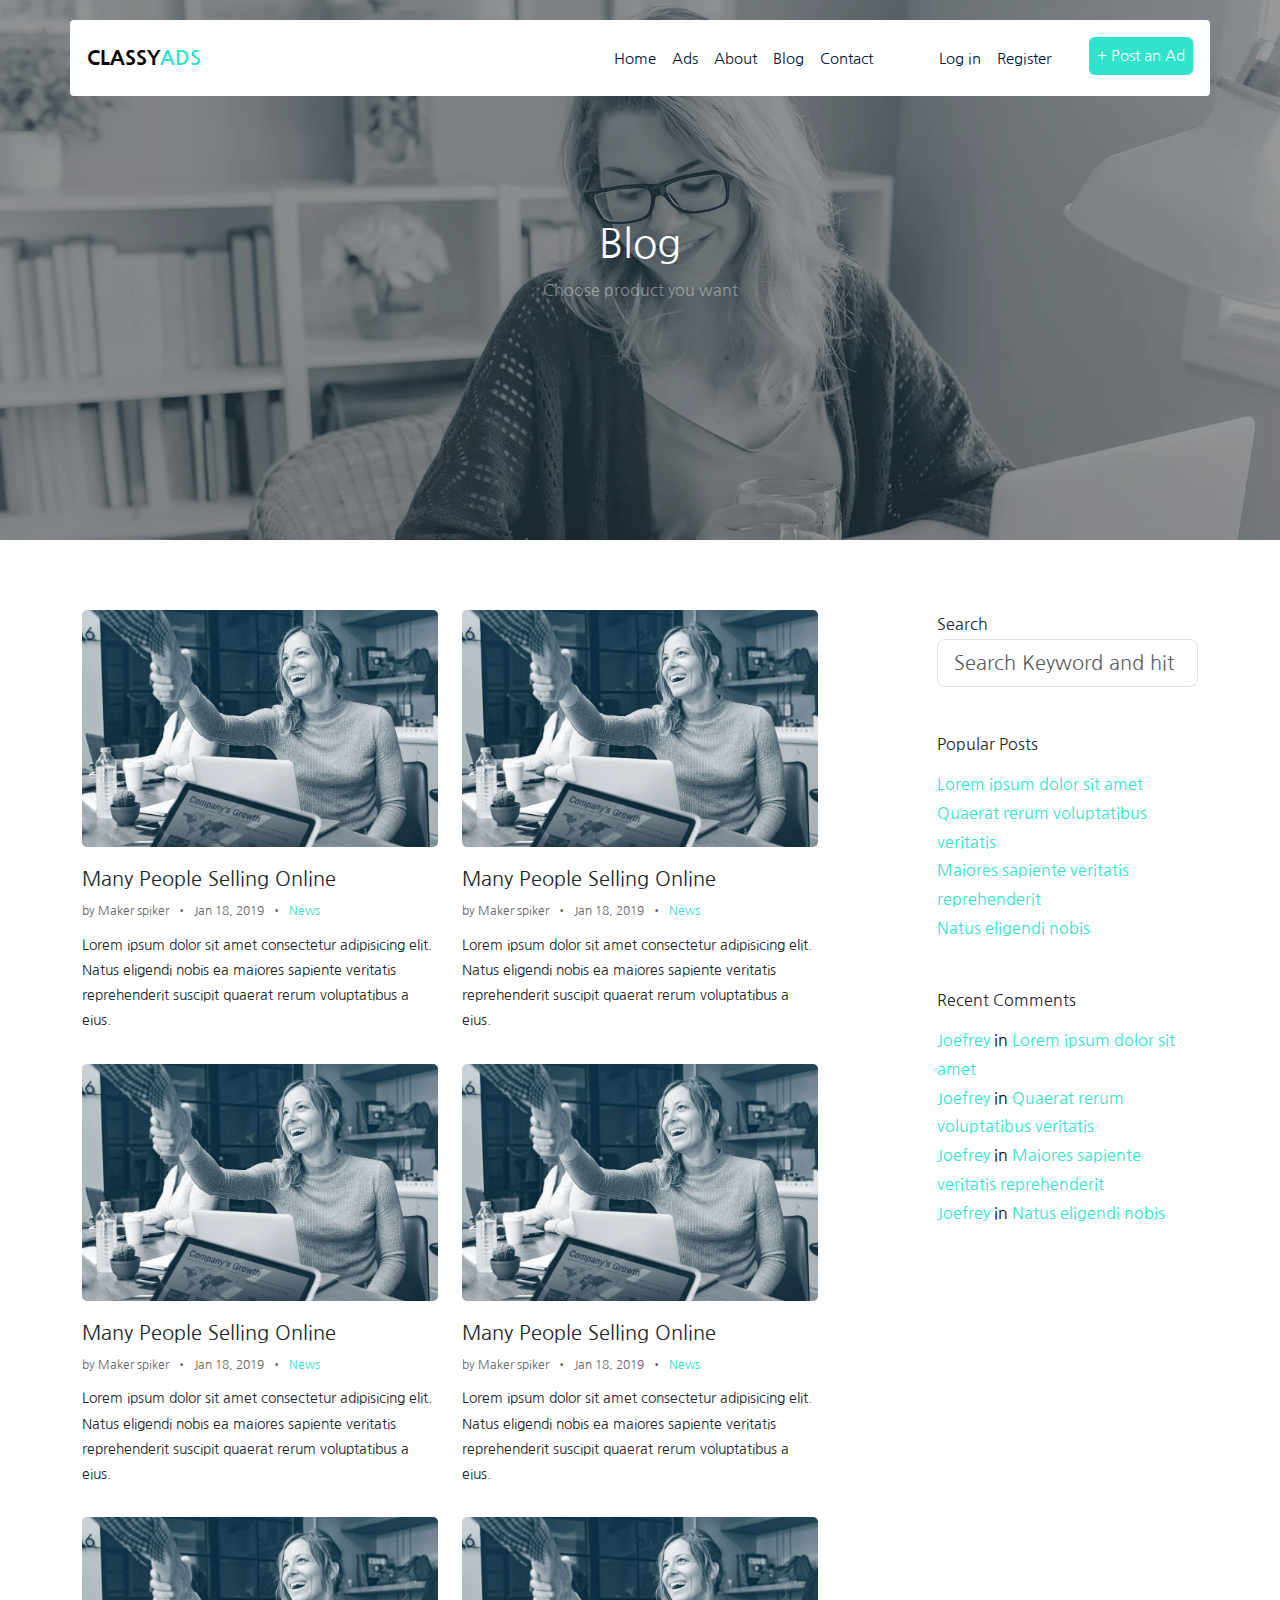
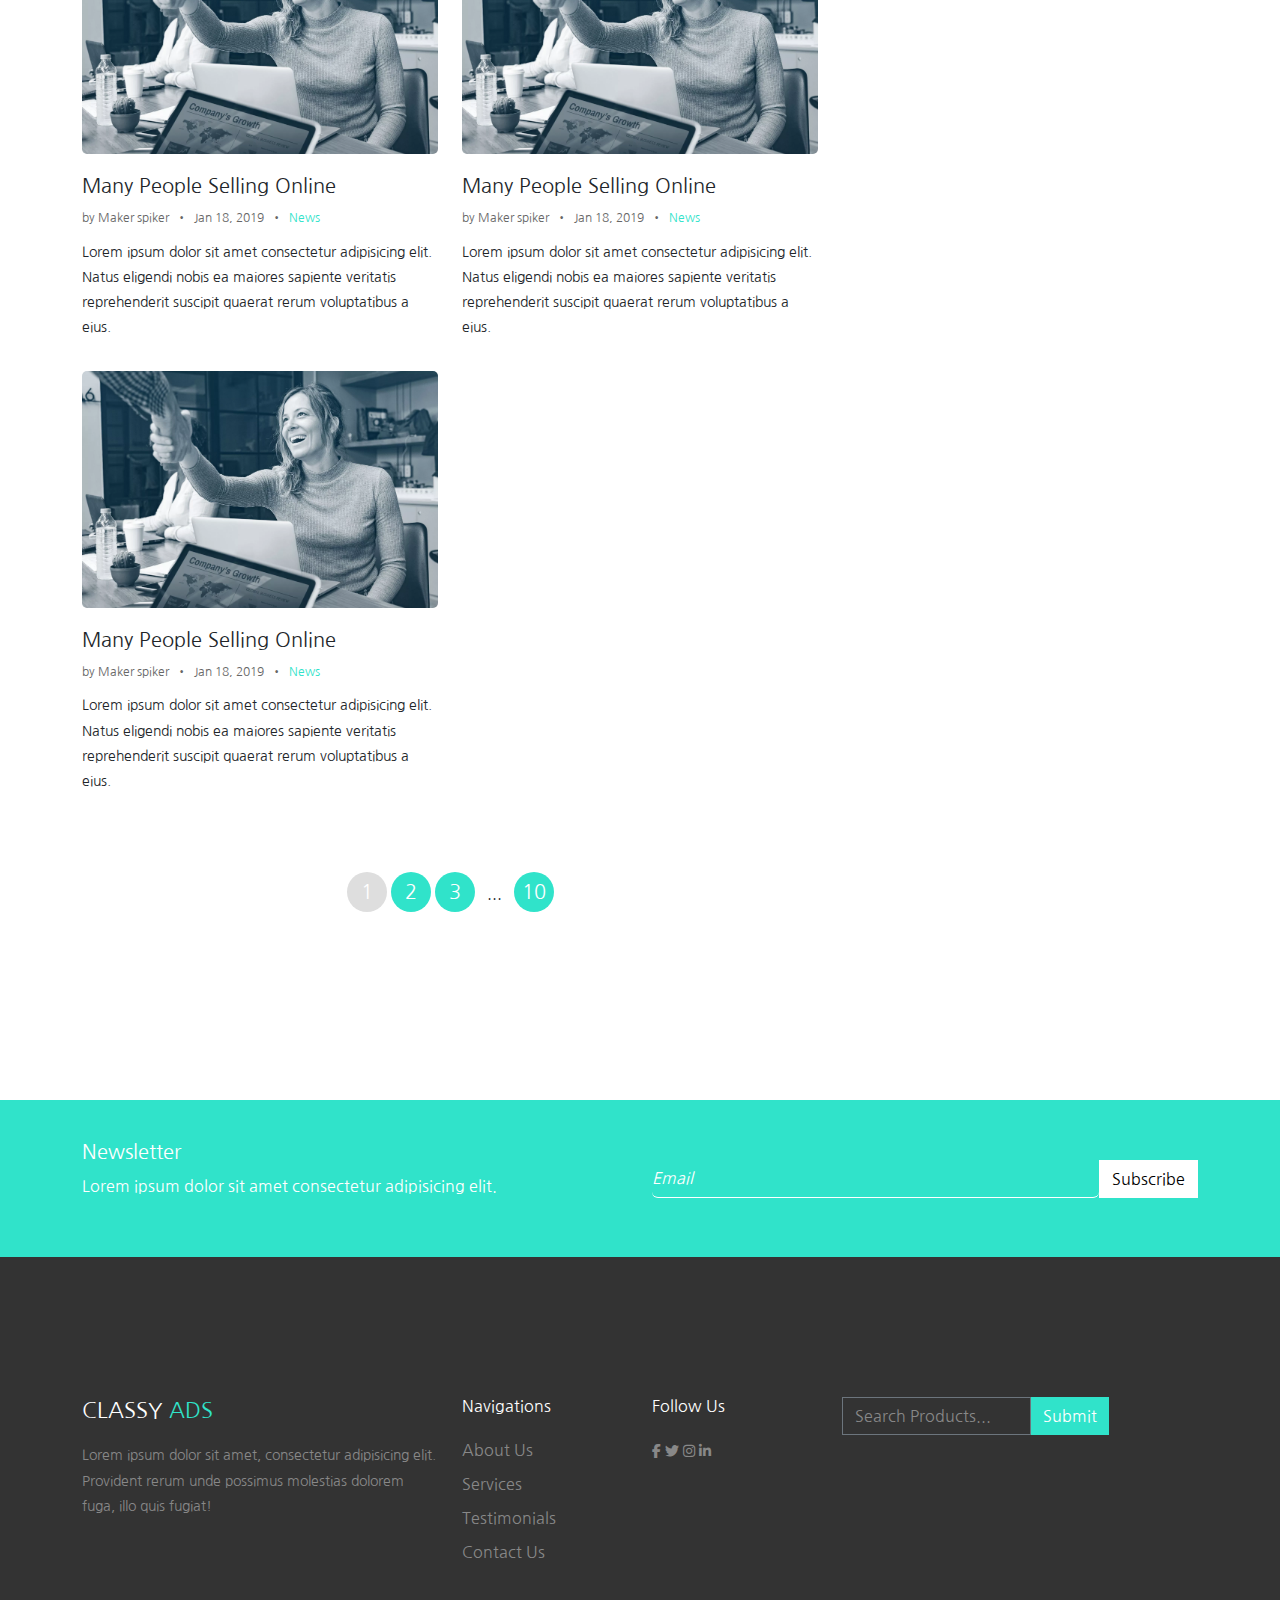
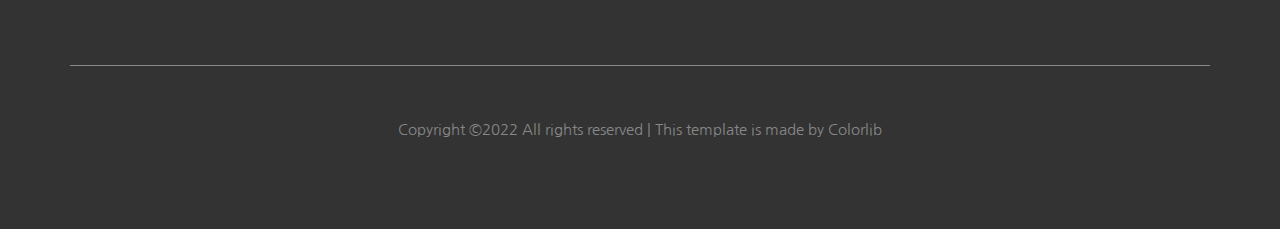
<file: blog.html>
<!DOCTYPE html>
<html lang="en">
<head>
    <meta charset="UTF-8">
    <meta name="viewport" content="width=device-width, initial-scale=1.0">
    <title>CLASSY ADS</title>
    <link rel="shortcut icon" type="x-icon" href="./icons/diamond.png">
    <link rel="stylesheet" href="./bootstrap.min.css">
    <link rel="stylesheet" href="./style.css">
    <link rel="stylesheet" href="https://cdnjs.cloudflare.com/ajax/libs/font-awesome/6.7.2/css/all.min.css" integrity="sha512-Evv84Mr4kqVGRNSgIGL/F/aIDqQb7xQ2vcrdIwxfjThSH8CSR7PBEakCr51Ck+w+/U6swU2Im1vVX0SVk9ABhg==" crossorigin="anonymous" referrerpolicy="no-referrer" />
    <link rel="preconnect" href="https://fonts.googleapis.com">
<link rel="preconnect" href="https://fonts.gstatic.com" crossorigin>
<link href="https://fonts.googleapis.com/css2?family=Nanum+Gothic&display=swap" rel="stylesheet">

</head>
<body>
    <nav class="navbar navbar-expand-lg navbar-light bg-white container ">
        
          <a class="navbar-brand" href="#">CLASSY<span>ADS</span></a>
          <button class="navbar-toggler" type="button" data-bs-toggle="collapse" data-bs-target="#navbarSupportedContent" aria-controls="navbarSupportedContent" aria-expanded="false" aria-label="Toggle navigation">
            <span class="fa-solid fa-bars-staggered"></span>
          </button>
          <div class="collapse navbar-collapse" id="navbarSupportedContent">
            <ul class="navbar-nav ms-auto mb-2 mb-lg-0">
              <li class="nav-item">
                <a class="nav-link" aria-current="page" href="./index.html">Home</a>
              </li>
              <li class="nav-item">
                <a class="nav-link" href="./ads.html">Ads</a>
              </li>
              <li class="nav-item">
                <a class="nav-link" href="https://youssifelhelaly.github.io/classADS/js/popper.min.js.map" target="_blank">About</a>
              </li>
              <li class="nav-item">
                <a class="nav-link" href="./blog.html">Blog</a>
              </li>
              <li class="nav-item">
                <a class="nav-link" href="./contact.html">Contact</a>
              </li>
              <li class="nav-item">
                <a class="nav-link login" href="./login.html">Log in</a>
              </li>
              <li class="nav-item">
                <a class="nav-link" href="./register.html">Register</a>
              </li>
              <li class="nav-item">
                <a class="nav-link btn" href="#">+ Post an Ad</a>
              </li>
           
             
            </ul>
         
          </div>
        
      </nav>



      


      <!--start home-->

      <section class="home2">
        
        <div class="container">
          <div class="text position-relative">
            <h1 class="text-white">Blog</h1>

            <p>Choose product you want</p>
   
        </div>
        
      </div>
    </section>

     <!--end home-->


     <!-- start blog page -->
      


     <section>
        <div class="blog2">
            <div class="container">
                <div class="row">
                    <div class="col-lg-8 col-md-12">
                        <div class="blog">
                            
                              <div class="row">
                                <div class="col-md-6">
                                  <div class="box">
                                    <div class="img">
                                        <img src="./images/xhero_1.jpg.pagespeed.ic.6EEnhRLjFc.webp" alt="blog">
                                    </div>
                                    <h3>Many People Selling Online</h3>
                                    <div class="info">by Maker spiker <span class="mx-1">•</span> Jan 18, 2019 <span class="mx-1">•</span> <a href="#">News</a></div>
                                    <p>Lorem ipsum dolor sit amet consectetur adipisicing elit. Natus eligendi nobis ea maiores sapiente veritatis
                                    reprehenderit suscipit quaerat rerum voluptatibus a eius.</p>
                                </div>
                                </div>
                                <div class="col-md-6">
                                  <div class="box">
                                    <div class="img">
                                        <img src="./images/xhero_1.jpg.pagespeed.ic.6EEnhRLjFc.webp" alt="blog">
                                    </div>
                                    <h3>Many People Selling Online</h3>
                                    <div class="info">by Maker spiker <span class="mx-1">•</span> Jan 18, 2019 <span class="mx-1">•</span> <a href="#">News</a></div>
                                    <p>Lorem ipsum dolor sit amet consectetur adipisicing elit. Natus eligendi nobis ea maiores sapiente veritatis
                                    reprehenderit suscipit quaerat rerum voluptatibus a eius.</p>
                                </div>
                                </div>
                                <div class="col-md-6">
                                  <div class="box">
                                    <div class="img">
                                        <img src="./images/xhero_1.jpg.pagespeed.ic.6EEnhRLjFc.webp" alt="blog">
                                    </div>
                                    <h3>Many People Selling Online</h3>
                                    <div class="info">by Maker spiker <span class="mx-1">•</span> Jan 18, 2019 <span class="mx-1">•</span> <a href="#">News</a></div>
                                    <p>Lorem ipsum dolor sit amet consectetur adipisicing elit. Natus eligendi nobis ea maiores sapiente veritatis
                                    reprehenderit suscipit quaerat rerum voluptatibus a eius.</p>
                                </div>
                                </div>
                                <div class="col-md-6">
                                  <div class="box">
                                    <div class="img">
                                        <img src="./images/xhero_1.jpg.pagespeed.ic.6EEnhRLjFc.webp" alt="blog">
                                    </div>
                                    <h3>Many People Selling Online</h3>
                                    <div class="info">by Maker spiker <span class="mx-1">•</span> Jan 18, 2019 <span class="mx-1">•</span> <a href="#">News</a></div>
                                    <p>Lorem ipsum dolor sit amet consectetur adipisicing elit. Natus eligendi nobis ea maiores sapiente veritatis
                                    reprehenderit suscipit quaerat rerum voluptatibus a eius.</p>
                                </div>
                                </div>
                                <div class="col-md-6">
                                  <div class="box">
                                    <div class="img">
                                        <img src="./images/xhero_1.jpg.pagespeed.ic.6EEnhRLjFc.webp" alt="blog">
                                    </div>
                                    <h3>Many People Selling Online</h3>
                                    <div class="info">by Maker spiker <span class="mx-1">•</span> Jan 18, 2019 <span class="mx-1">•</span> <a href="#">News</a></div>
                                    <p>Lorem ipsum dolor sit amet consectetur adipisicing elit. Natus eligendi nobis ea maiores sapiente veritatis
                                    reprehenderit suscipit quaerat rerum voluptatibus a eius.</p>
                                </div>
                                </div>
                                <div class="col-md-6">
                                  <div class="box">
                                    <div class="img">
                                        <img src="./images/xhero_1.jpg.pagespeed.ic.6EEnhRLjFc.webp" alt="blog">
                                    </div>
                                    <h3>Many People Selling Online</h3>
                                    <div class="info">by Maker spiker <span class="mx-1">•</span> Jan 18, 2019 <span class="mx-1">•</span> <a href="#">News</a></div>
                                    <p>Lorem ipsum dolor sit amet consectetur adipisicing elit. Natus eligendi nobis ea maiores sapiente veritatis
                                    reprehenderit suscipit quaerat rerum voluptatibus a eius.</p>
                                </div>
                                </div>
                                <div class="col-md-6">
                                  <div class="box">
                                    <div class="img">
                                        <img src="./images/xhero_1.jpg.pagespeed.ic.6EEnhRLjFc.webp" alt="blog">
                                    </div>
                                    <h3>Many People Selling Online</h3>
                                    <div class="info">by Maker spiker <span class="mx-1">•</span> Jan 18, 2019 <span class="mx-1">•</span> <a href="#">News</a></div>
                                    <p>Lorem ipsum dolor sit amet consectetur adipisicing elit. Natus eligendi nobis ea maiores sapiente veritatis
                                    reprehenderit suscipit quaerat rerum voluptatibus a eius.</p>
                                </div>
                                </div>
                              </div>
                              <div class="pages my-5 text-center">
                                <a href="#" class="active">1</a>
                                <a href="#">2</a>
                                <a href="#">3</a>
                                <span class="mx-2">...</span>
                                <a href="#">10</a>
                            </div>
                            
                          </div>
                    </div> 

                    <div class="col-lg-3 col-md-6 ml-auto">
                        <form action="#">
                            <div class="form-group">
                                <label for="exampleInputEmail1">Search</label>
                                <input type="text" placeholder="Search Keyword and hit enter..." class="form-control form-control-lg" id="exampleInputEmail1" aria-describedby="emailHelp">
                            </div>
                            <div class="popular my-5">
                                <h6 class="my-3">Popular Posts</h6>
                                <ul>
                                    <li><a href="#">Lorem ipsum dolor sit amet</a></li>
                                    <li><a href="#">Quaerat rerum voluptatibus veritatis</a></li>
                                    <li><a href="#">Maiores sapiente veritatis reprehenderit</a></li>
                                    <li><a href="#">Natus eligendi nobis</a></li>
                                </ul>
                            </div>
                            <div class="Recent my-5">
                                <h6 class="my-3">Recent Comments</h6>
                                <ul>
                                    <li><a href="#">Joefrey <span>in</span> Lorem ipsum dolor sit amet</a></li>
                                    <li><a href="#">Joefrey <span>in</span> Quaerat rerum voluptatibus veritatis</a></li>
                                    <li><a href="#">Joefrey <span>in</span> Maiores sapiente veritatis reprehenderit</a></li>
                                    <li><a href="#">Joefrey <span>in</span> Natus eligendi nobis</a></li>
                                </ul>
                            </div>
                        </form>
                    </div>
                   
                </div>
            </div>
        </div>
     </section>


     <!-- --end -->




          <!-- start email -->


<section class="emailll">
    <div class="email">
      <div class="container">
        <div class="row align-items-center">
            <div class="col-md-6">
                <h5 class="mb-2">Newsletter</h5>
                <p>Lorem ipsum dolor sit amet consectetur adipisicing elit.</p>
            </div>
            <div class="col-md-6">
                <form action="#" class="d-flex">
                    <input type="text" class="form-control" placeholder="Email">
                    <input type="submit" value="Subscribe" class="btn btn-white">
                </form>
            </div>
        </div>
    </div>
    </div>
  </section>
  
  
          <!-- end email -->
  
  
          <!-- start footer -->
  
  <footer>
    <div class="container">
      <div class="row">
        <div class="col-lg-4 mb-4">
          <div class="box1">
            <h6>CLASSY <span>ADS`</span></h6>
            <p>Lorem ipsum dolor sit amet, consectetur adipisicing elit. Provident rerum unde possimus molestias dolorem fuga, illo
            quis fugiat!</p>
        </div>
        </div>
        <div class="col-lg-2 mb-4">
          <div class="info">
              <h6>Navigations</h6>
              <ul>
                  <li>About Us</li>
                  <li>Services</li>
                  <li>Testimonials</li>
                  <li>Contact Us</li>
              </ul>
          </div>
      </div>
      <div class="col-lg-2 mb-4">
        <div class="info">
            <h6>Follow Us</h6>
            <div class="social">
                <a href="#" class="pr-3">
                    <i class="fa-brands fa-facebook-f" aria-hidden="true"></i>
                </a>
                <a href="#" class="pr-3">
                    <i class="fa-brands fa-twitter" aria-hidden="true"></i>
                </a>
                <a href="#" class="pr-3">
                    <i class="fa-brands fa-instagram" aria-hidden="true"></i>
                </a>
                <a href="#" class="pr-3">
                    <i class="fa-brands fa-linkedin-in" aria-hidden="true"></i>
                </a>
            </div>
        </div>
    </div>
    <div class="col-lg-4 mb-4">
      <div class="info">
          <form action="#" class="d-flex w-75 ml-auto">
              <input type="text" class="form-control border-secondary text-white bg-transparent w-100" placeholder="Search Products...">
              <input type="submit" class="btn">
          </form>
      </div>
  </div>
  
  
      </div>
      <div class="last">
        <p>Copyright ©2022 All rights reserved | This template is made by Colorlib</p>
    </div>
    </div>
  </footer>
  
  
          <!-- end footer -->
      
  
  
      <script src="./bootstrap.bundle.min.js"></script>
  </body>
  </html>
</file>
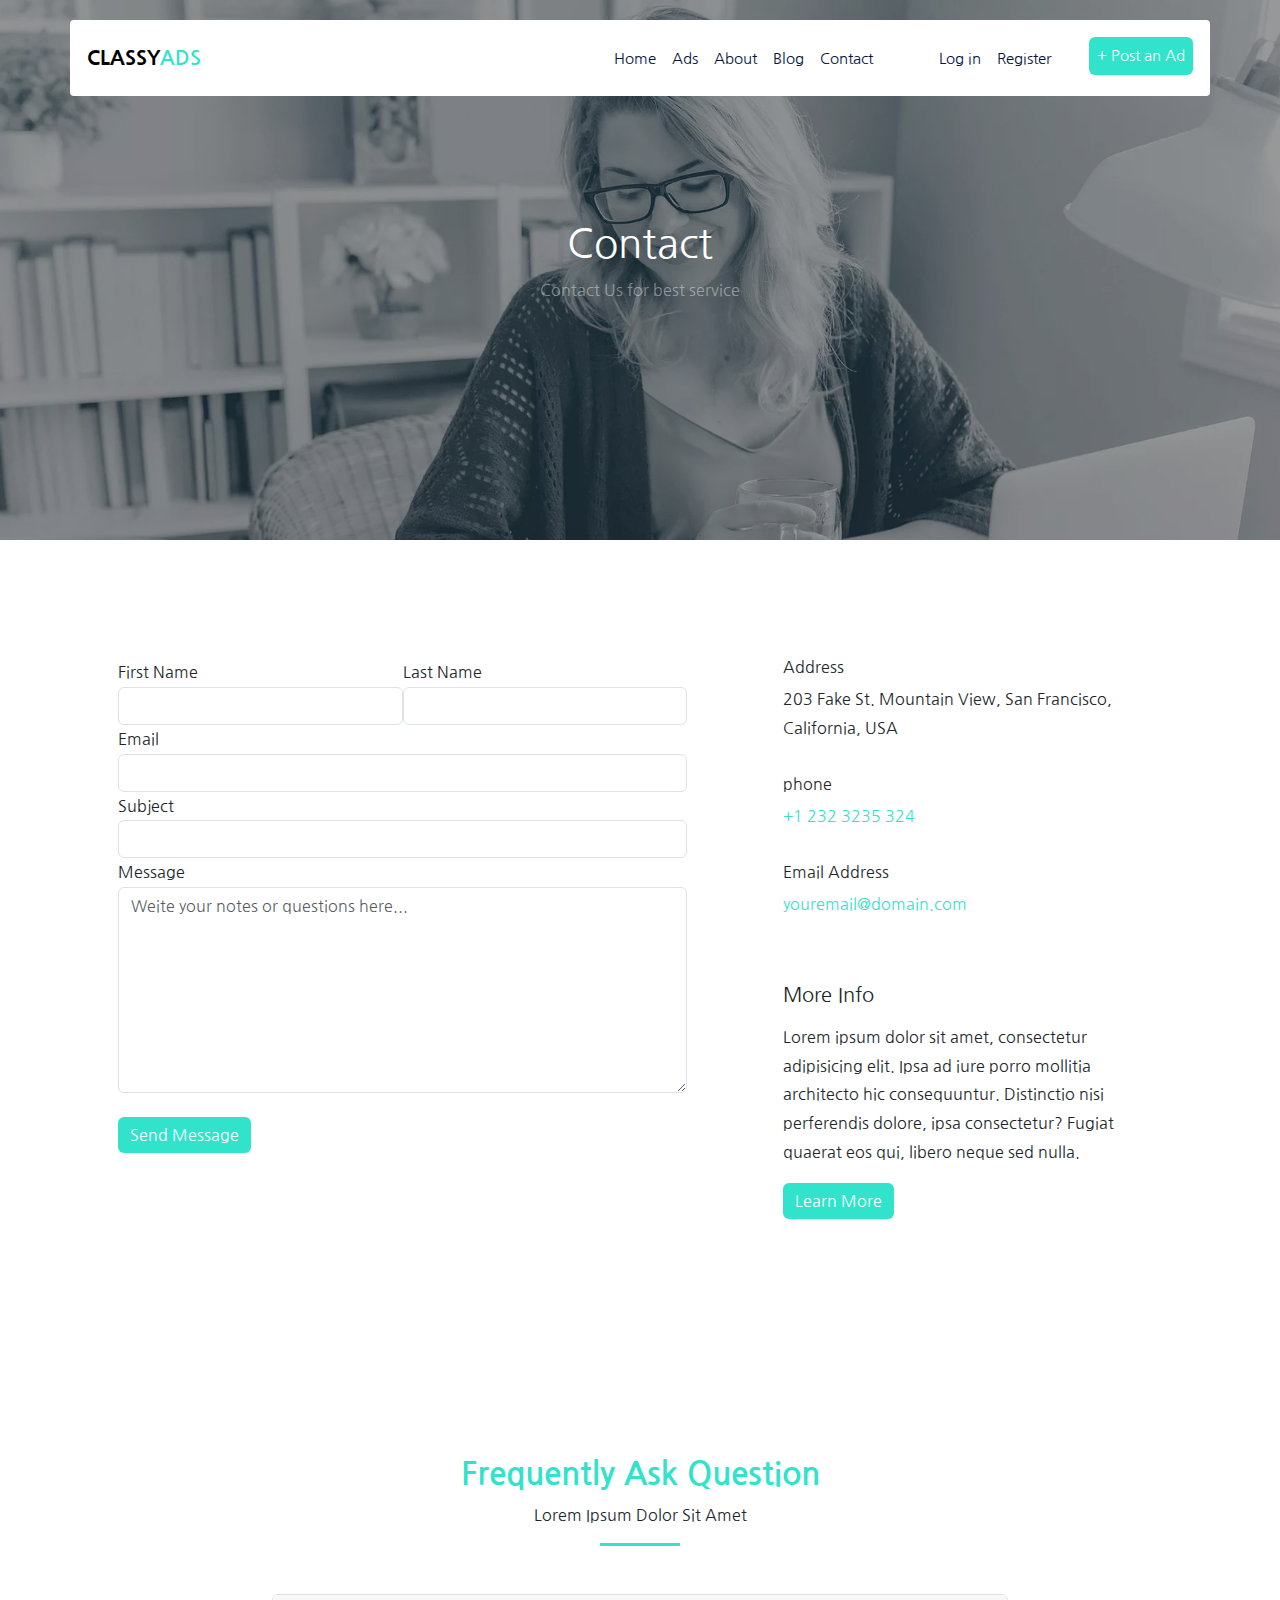
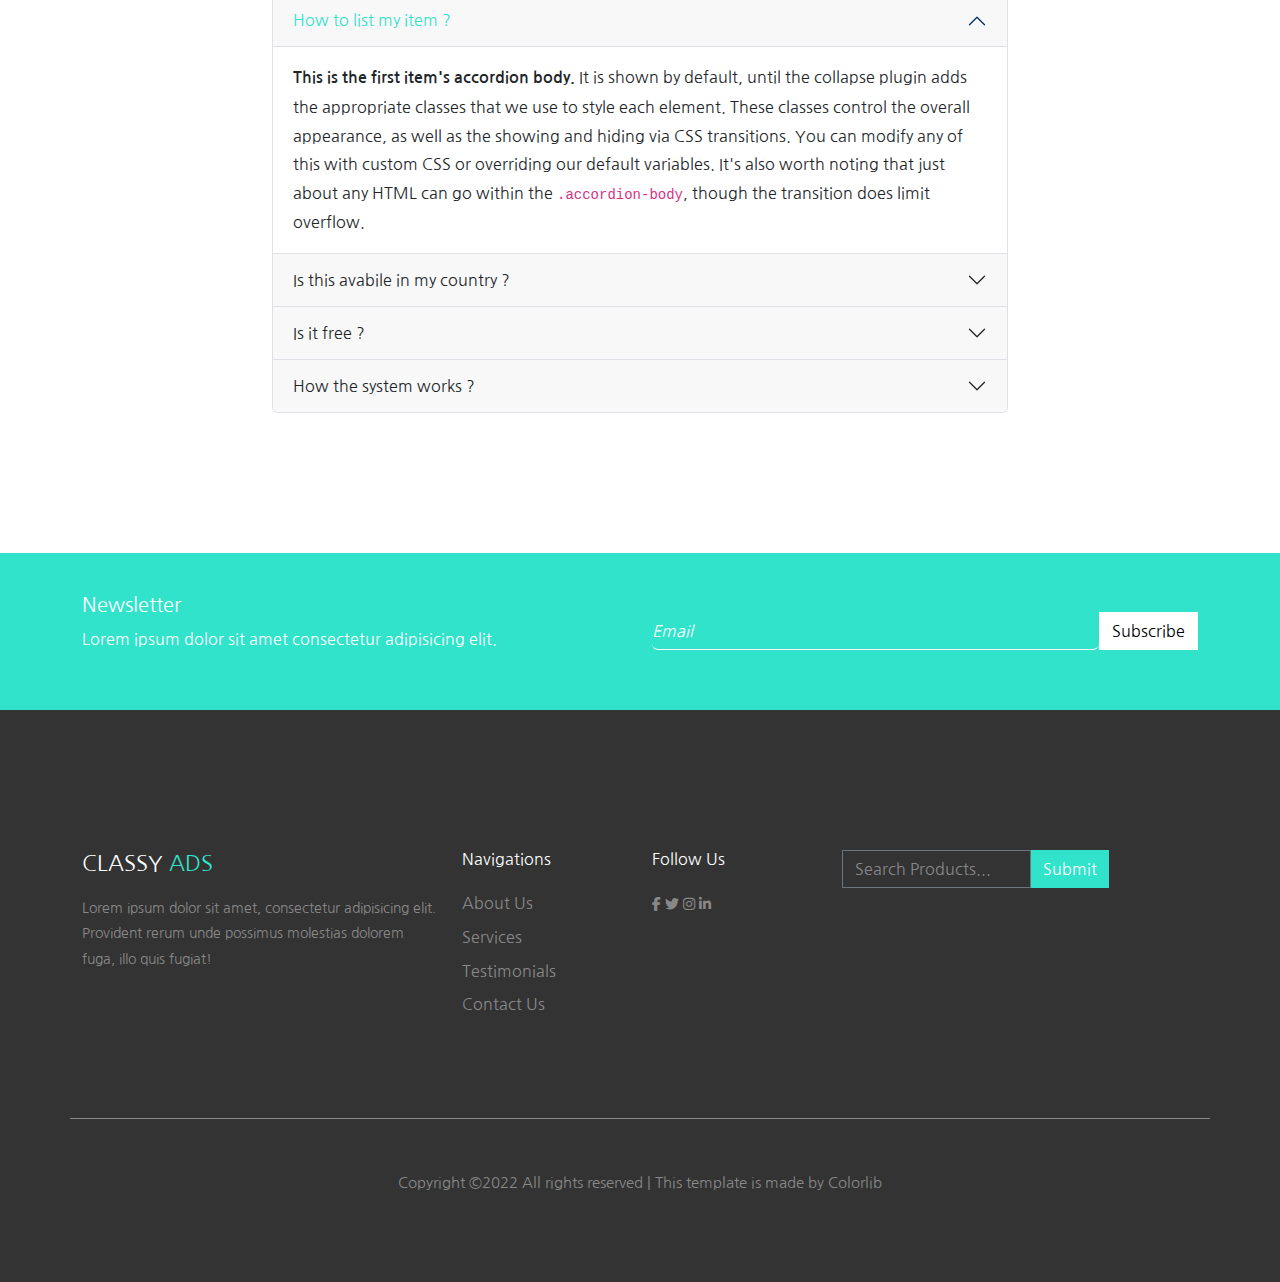
<file: contact.html>
<!DOCTYPE html>
<html lang="en">
<head>
    <meta charset="UTF-8">
    <meta name="viewport" content="width=device-width, initial-scale=1.0">
    <title>CLASSY ADS</title>
    <link rel="shortcut icon" type="x-icon" href="./icons/diamond.png">
    <link rel="stylesheet" href="./bootstrap.min.css">
    <link rel="stylesheet" href="./style.css">
    <link rel="stylesheet" href="https://cdnjs.cloudflare.com/ajax/libs/font-awesome/6.7.2/css/all.min.css" integrity="sha512-Evv84Mr4kqVGRNSgIGL/F/aIDqQb7xQ2vcrdIwxfjThSH8CSR7PBEakCr51Ck+w+/U6swU2Im1vVX0SVk9ABhg==" crossorigin="anonymous" referrerpolicy="no-referrer" />
    <link rel="preconnect" href="https://fonts.googleapis.com">
<link rel="preconnect" href="https://fonts.gstatic.com" crossorigin>
<link href="https://fonts.googleapis.com/css2?family=Nanum+Gothic&display=swap" rel="stylesheet">

</head>
<body>
    <nav class="navbar navbar-expand-lg navbar-light bg-white container ">
        
          <a class="navbar-brand" href="#">CLASSY<span>ADS</span></a>
          <button class="navbar-toggler" type="button" data-bs-toggle="collapse" data-bs-target="#navbarSupportedContent" aria-controls="navbarSupportedContent" aria-expanded="false" aria-label="Toggle navigation">
            <span class="fa-solid fa-bars-staggered"></span>
          </button>
          <div class="collapse navbar-collapse" id="navbarSupportedContent">
            <ul class="navbar-nav ms-auto mb-2 mb-lg-0">
              <li class="nav-item">
                <a class="nav-link" aria-current="page" href="./index.html">Home</a>
              </li>
              <li class="nav-item">
                <a class="nav-link" href="./ads.html">Ads</a>
              </li>
              <li class="nav-item">
                <a class="nav-link" href="https://youssifelhelaly.github.io/classADS/js/popper.min.js.map" target="_blank">About</a>
              </li>
              <li class="nav-item">
                <a class="nav-link" href="./blog.html">Blog</a>
              </li>
              <li class="nav-item">
                <a class="nav-link" href="./contact.html">Contact</a>
              </li>
              <li class="nav-item">
                <a class="nav-link login" href="./login.html">Log in</a>
              </li>
              <li class="nav-item">
                <a class="nav-link" href="./register.html">Register</a>
              </li>
              <li class="nav-item">
                <a class="nav-link btn" href="#">+ Post an Ad</a>
              </li>
           
             
            </ul>
         
          </div>
        
      </nav>



      


      <!--start home-->

      <section class="home2">
        
        <div class="container">
          <div class="text position-relative">
            <h1 class="text-white">Contact</h1>

            <p>Contact Us for best service</p>
   
        </div>
        
      </div>
    </section>

     <!--end home-->


     <!-- start contact page -->

<section>
    <div class="form">
        <div class="container">
            <div class="row">
                <div class="col-md-7 p-5">
                <form>
                    <div class="form-row d-flex">
                        <div class="form-group col-md-6 ">
                            <label for="inputEmail4">First Name</label>
                            <input type="email" class="form-control" id="inputEmail4">
                        </div>
                        <div class="form-group col-md-6">
                            <label for="inputPassword4">Last Name</label>
                            <input type="password" class="form-control" id="inputPassword4">
                        </div>
                    </div>
                    <div class="form-group">
                        <label for="inputAddress">Email</label>
                        <input type="text" class="form-control" id="inputAddress">
                    </div>
                    <div class="form-group">
                        <label for="inputAddress2">Subject</label>
                        <input type="text" class="form-control" id="inputAddress2">
                    </div>
                    <div class="form-group">
                        <label for="exampleFormControlTextarea1">Message</label>
                        <textarea class="form-control mb-4" id="exampleFormControlTextarea1" rows="8" placeholder="Weite your notes or questions here..."></textarea>
                    </div>
                    <button type="submit" class="btn btn-primary">Send Message</button>
                </form>
                </div>
                <div class="col-md-5 p-5">
                    <div class="row">
                        <div class="col-12">
                            <div class="box">
                                <div class="address">
                                    <h6>Address</h6>
                                    <p>203 Fake St. Mountain View, San Francisco, California, USA</p>
                                </div>
                                <div class="phone py-3">
                                    <h6>phone</h6>
                                    <p><a href="#">+1 232 3235 324</a></p>
                                </div>
                                <div class="mail">
                                    <h6>Email Address</h6>
                                    <p><a href="#">youremail@domain.com</a></p>
                                </div>
                            </div>
                        </div>
                        <div class="col-12 my-5">
                            <div class="box">
                                <h5>More Info</h5>
                                <p class="my-3">Lorem ipsum dolor sit amet, consectetur adipisicing elit. Ipsa ad iure porro mollitia architecto hic consequuntur.
                                Distinctio nisi perferendis dolore, ipsa consectetur? Fugiat quaerat eos qui, libero neque sed nulla.</p>
                                <a href="#" class="btn">Learn More</a>
                            </div>
                        </div>
                    </div>
                </div>
            </div>
        </div>
    </div>
</section>


<section class="ask">
    <div class="container">
        <div class="head">
            <h2>Frequently Ask Question</h2>
            <p>Lorem Ipsum Dolor Sit Amet</p>
        </div>
        <div class="row justify-content-center">
            <div class="col-md-8 mt-5">
                <div class="accordion" id="accordionExample">
                    <div class="accordion-item">
                      <h2 class="accordion-header">
                        <button class="accordion-button" type="button" data-bs-toggle="collapse" data-bs-target="#collapseOne" aria-expanded="true" aria-controls="collapseOne">
                            How to list my item ?
                        </button>
                      </h2>
                      <div id="collapseOne" class="accordion-collapse collapse show" data-bs-parent="#accordionExample">
                        <div class="accordion-body">
                          <strong>This is the first item's accordion body.</strong> It is shown by default, until the collapse plugin adds the appropriate classes that we use to style each element. These classes control the overall appearance, as well as the showing and hiding via CSS transitions. You can modify any of this with custom CSS or overriding our default variables. It's also worth noting that just about any HTML can go within the <code>.accordion-body</code>, though the transition does limit overflow.
                        </div>
                      </div>
                    </div>
                    <div class="accordion-item">
                      <h2 class="accordion-header">
                        <button class="accordion-button collapsed" type="button" data-bs-toggle="collapse" data-bs-target="#collapseTwo" aria-expanded="false" aria-controls="collapseTwo">
                            Is this avabile in my country ?                        </button>
                      </h2>
                      <div id="collapseTwo" class="accordion-collapse collapse" data-bs-parent="#accordionExample">
                        <div class="accordion-body">
                          <strong>This is the second item's accordion body.</strong> It is hidden by default, until the collapse plugin adds the appropriate classes that we use to style each element. These classes control the overall appearance, as well as the showing and hiding via CSS transitions. You can modify any of this with custom CSS or overriding our default variables. It's also worth noting that just about any HTML can go within the <code>.accordion-body</code>, though the transition does limit overflow.
                        </div>
                      </div>
                    </div>
                    <div class="accordion-item">
                      <h2 class="accordion-header">
                        <button class="accordion-button collapsed" type="button" data-bs-toggle="collapse" data-bs-target="#collapseThree" aria-expanded="false" aria-controls="collapseThree">
                            Is it free ?
                        </button>
                      </h2>
                      <div id="collapseThree" class="accordion-collapse collapse" data-bs-parent="#accordionExample">
                        <div class="accordion-body">
                          <strong>This is the third item's accordion body.</strong> It is hidden by default, until the collapse plugin adds the appropriate classes that we use to style each element. These classes control the overall appearance, as well as the showing and hiding via CSS transitions. You can modify any of this with custom CSS or overriding our default variables. It's also worth noting that just about any HTML can go within the <code>.accordion-body</code>, though the transition does limit overflow.
                        </div>
                      </div>
                    </div>
                    <div class="accordion-item">
                      <h2 class="accordion-header">
                        <button class="accordion-button collapsed" type="button" data-bs-toggle="collapse" data-bs-target="#collapseFour" aria-expanded="false" aria-controls="collapseFour">
                            How the system works ?
                        </button>
                      </h2>
                      <div id="collapseFour" class="accordion-collapse collapse" data-bs-parent="#accordionExample">
                        <div class="accordion-body">
                          <strong>This is the third item's accordion body.</strong> It is hidden by default, until the collapse plugin adds the appropriate classes that we use to style each element. These classes control the overall appearance, as well as the showing and hiding via CSS transitions. You can modify any of this with custom CSS or overriding our default variables. It's also worth noting that just about any HTML can go within the <code>.accordion-body</code>, though the transition does limit overflow.
                        </div>
                      </div>
                    </div>
                  </div>
            </div>
        </div>
    </div>
</section>
     
     <!-- end -->



          <!-- start email -->


<section class="emailll">
    <div class="email">
      <div class="container">
        <div class="row align-items-center">
            <div class="col-md-6">
                <h5 class="mb-2">Newsletter</h5>
                <p>Lorem ipsum dolor sit amet consectetur adipisicing elit.</p>
            </div>
            <div class="col-md-6">
                <form action="#" class="d-flex">
                    <input type="text" class="form-control" placeholder="Email">
                    <input type="submit" value="Subscribe" class="btn btn-white">
                </form>
            </div>
        </div>
    </div>
    </div>
  </section>
  
  
          <!-- end email -->
  
  
          <!-- start footer -->
  
  <footer>
    <div class="container">
      <div class="row">
        <div class="col-lg-4 mb-4">
          <div class="box1">
            <h6>CLASSY <span>ADS`</span></h6>
            <p>Lorem ipsum dolor sit amet, consectetur adipisicing elit. Provident rerum unde possimus molestias dolorem fuga, illo
            quis fugiat!</p>
        </div>
        </div>
        <div class="col-lg-2 mb-4">
          <div class="info">
              <h6>Navigations</h6>
              <ul>
                  <li>About Us</li>
                  <li>Services</li>
                  <li>Testimonials</li>
                  <li>Contact Us</li>
              </ul>
          </div>
      </div>
      <div class="col-lg-2 mb-4">
        <div class="info">
            <h6>Follow Us</h6>
            <div class="social">
                <a href="#" class="pr-3">
                    <i class="fa-brands fa-facebook-f" aria-hidden="true"></i>
                </a>
                <a href="#" class="pr-3">
                    <i class="fa-brands fa-twitter" aria-hidden="true"></i>
                </a>
                <a href="#" class="pr-3">
                    <i class="fa-brands fa-instagram" aria-hidden="true"></i>
                </a>
                <a href="#" class="pr-3">
                    <i class="fa-brands fa-linkedin-in" aria-hidden="true"></i>
                </a>
            </div>
        </div>
    </div>
    <div class="col-lg-4 mb-4">
      <div class="info">
          <form action="#" class="d-flex w-75 ml-auto">
              <input type="text" class="form-control border-secondary text-white bg-transparent w-100" placeholder="Search Products...">
              <input type="submit" class="btn">
          </form>
      </div>
  </div>
  
  
      </div>
      <div class="last">
        <p>Copyright ©2022 All rights reserved | This template is made by Colorlib</p>
    </div>
    </div>
  </footer>
  
  
          <!-- end footer -->
      
  
  
      <script src="./bootstrap.bundle.min.js"></script>
  </body>
  </html>
</file>
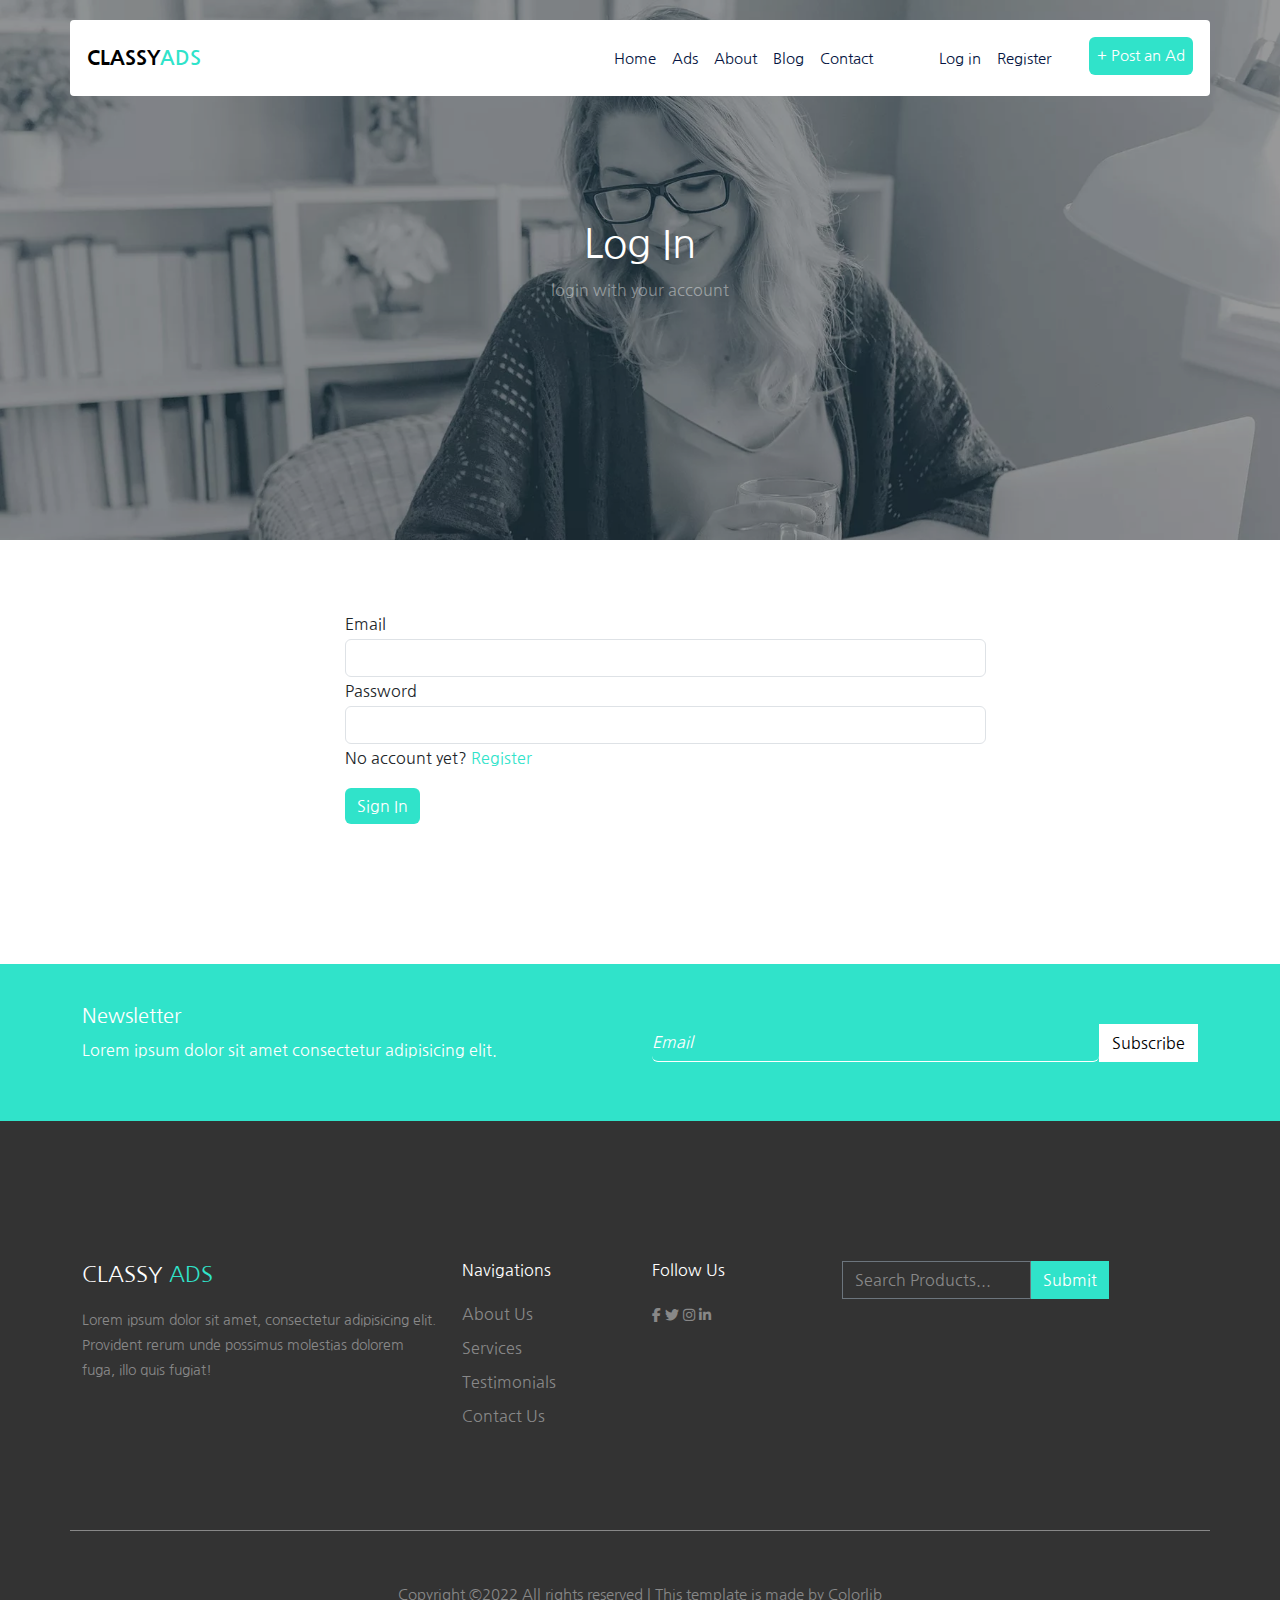
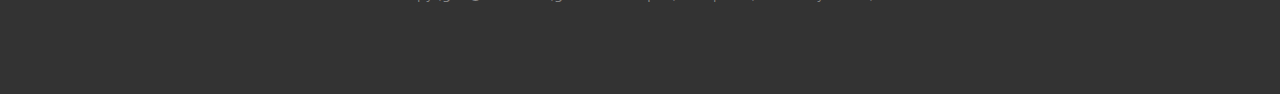
<file: login.html>
<!DOCTYPE html>
<html lang="en">
<head>
    <meta charset="UTF-8">
    <meta name="viewport" content="width=device-width, initial-scale=1.0">
    <title>CLASSY ADS</title>
    <link rel="shortcut icon" type="x-icon" href="./icons/diamond.png">
    <link rel="stylesheet" href="./bootstrap.min.css">
    <link rel="stylesheet" href="./style.css">
    <link rel="stylesheet" href="https://cdnjs.cloudflare.com/ajax/libs/font-awesome/6.7.2/css/all.min.css" integrity="sha512-Evv84Mr4kqVGRNSgIGL/F/aIDqQb7xQ2vcrdIwxfjThSH8CSR7PBEakCr51Ck+w+/U6swU2Im1vVX0SVk9ABhg==" crossorigin="anonymous" referrerpolicy="no-referrer" />
    <link rel="preconnect" href="https://fonts.googleapis.com">
<link rel="preconnect" href="https://fonts.gstatic.com" crossorigin>
<link href="https://fonts.googleapis.com/css2?family=Nanum+Gothic&display=swap" rel="stylesheet">

</head>
<body>
    <nav class="navbar navbar-expand-lg navbar-light bg-white container ">
        
          <a class="navbar-brand" href="#">CLASSY<span>ADS</span></a>
          <button class="navbar-toggler" type="button" data-bs-toggle="collapse" data-bs-target="#navbarSupportedContent" aria-controls="navbarSupportedContent" aria-expanded="false" aria-label="Toggle navigation">
            <span class="fa-solid fa-bars-staggered"></span>
          </button>
          <div class="collapse navbar-collapse" id="navbarSupportedContent">
            <ul class="navbar-nav ms-auto mb-2 mb-lg-0">
              <li class="nav-item">
                <a class="nav-link" aria-current="page" href="./index.html">Home</a>
              </li>
              <li class="nav-item">
                <a class="nav-link" href="./ads.html">Ads</a>
              </li>
              <li class="nav-item">
                <a class="nav-link" href="https://youssifelhelaly.github.io/classADS/js/popper.min.js.map" target="_blank">About</a>
              </li>
              <li class="nav-item">
                <a class="nav-link" href="./blog.html">Blog</a>
              </li>
              <li class="nav-item">
                <a class="nav-link" href="./contact.html">Contact</a>
              </li>
              <li class="nav-item">
                <a class="nav-link login" href="./login.html">Log in</a>
              </li>
              <li class="nav-item">
                <a class="nav-link" href="./register.html">Register</a>
              </li>
              <li class="nav-item">
                <a class="nav-link btn" href="#">+ Post an Ad</a>
              </li>
           
             
            </ul>
         
          </div>
        
      </nav>


      


      <!--start home-->

      <section class="home2">
        
        <div class="container">
          <div class="text position-relative">
            <h1 class="text-white">Log In</h1>

            <p>login with your account</p>
   
        </div>
        
      </div>
    </section>

     <!--end home-->





     <section class="login" id="login">
        <div class="container">
            <div class="row justify-content-center">
                <div class="col-md-7">
                    <form>
                        <div class="form-group">
                            <label for="exampleInputEmail1">Email</label>
                            <input type="email" class="form-control" id="exampleInputEmail1" aria-describedby="emailHelp">
                        </div>
                        <div class="form-group">
                            <label for="exampleInputPassword1">Password</label>
                            <input type="password" class="form-control" id="exampleInputPassword1">
                        </div>
                        <div class="form-group form-check p-0">
                            <p>No account yet? <span>Register</span></p>
                        </div>
                        <button type="submit" class="btn btn-primary">Sign In</button>
                    </form>
                </div>
            </div>
        </div>
    </section>



          <!-- start email -->


<section class="emailll">
    <div class="email">
      <div class="container">
        <div class="row align-items-center">
            <div class="col-md-6">
                <h5 class="mb-2">Newsletter</h5>
                <p>Lorem ipsum dolor sit amet consectetur adipisicing elit.</p>
            </div>
            <div class="col-md-6">
                <form action="#" class="d-flex">
                    <input type="text" class="form-control" placeholder="Email">
                    <input type="submit" value="Subscribe" class="btn btn-white">
                </form>
            </div>
        </div>
    </div>
    </div>
  </section>
  
  
          <!-- end email -->
  
  
          <!-- start footer -->
  
  <footer>
    <div class="container">
      <div class="row">
        <div class="col-lg-4 mb-4">
          <div class="box1">
            <h6>CLASSY <span>ADS`</span></h6>
            <p>Lorem ipsum dolor sit amet, consectetur adipisicing elit. Provident rerum unde possimus molestias dolorem fuga, illo
            quis fugiat!</p>
        </div>
        </div>
        <div class="col-lg-2 mb-4">
          <div class="info">
              <h6>Navigations</h6>
              <ul>
                  <li>About Us</li>
                  <li>Services</li>
                  <li>Testimonials</li>
                  <li>Contact Us</li>
              </ul>
          </div>
      </div>
      <div class="col-lg-2 mb-4">
        <div class="info">
            <h6>Follow Us</h6>
            <div class="social">
                <a href="#" class="pr-3">
                    <i class="fa-brands fa-facebook-f" aria-hidden="true"></i>
                </a>
                <a href="#" class="pr-3">
                    <i class="fa-brands fa-twitter" aria-hidden="true"></i>
                </a>
                <a href="#" class="pr-3">
                    <i class="fa-brands fa-instagram" aria-hidden="true"></i>
                </a>
                <a href="#" class="pr-3">
                    <i class="fa-brands fa-linkedin-in" aria-hidden="true"></i>
                </a>
            </div>
        </div>
    </div>
    <div class="col-lg-4 mb-4">
      <div class="info">
          <form action="#" class="d-flex w-75 ml-auto">
              <input type="text" class="form-control border-secondary text-white bg-transparent w-100" placeholder="Search Products...">
              <input type="submit" class="btn">
          </form>
      </div>
  </div>
  
  
      </div>
      <div class="last">
        <p>Copyright ©2022 All rights reserved | This template is made by Colorlib</p>
    </div>
    </div>
  </footer>
  
  
          <!-- end footer -->
      
  
  
      <script src="./bootstrap.bundle.min.js"></script>
  </body>
  </html>
</file>
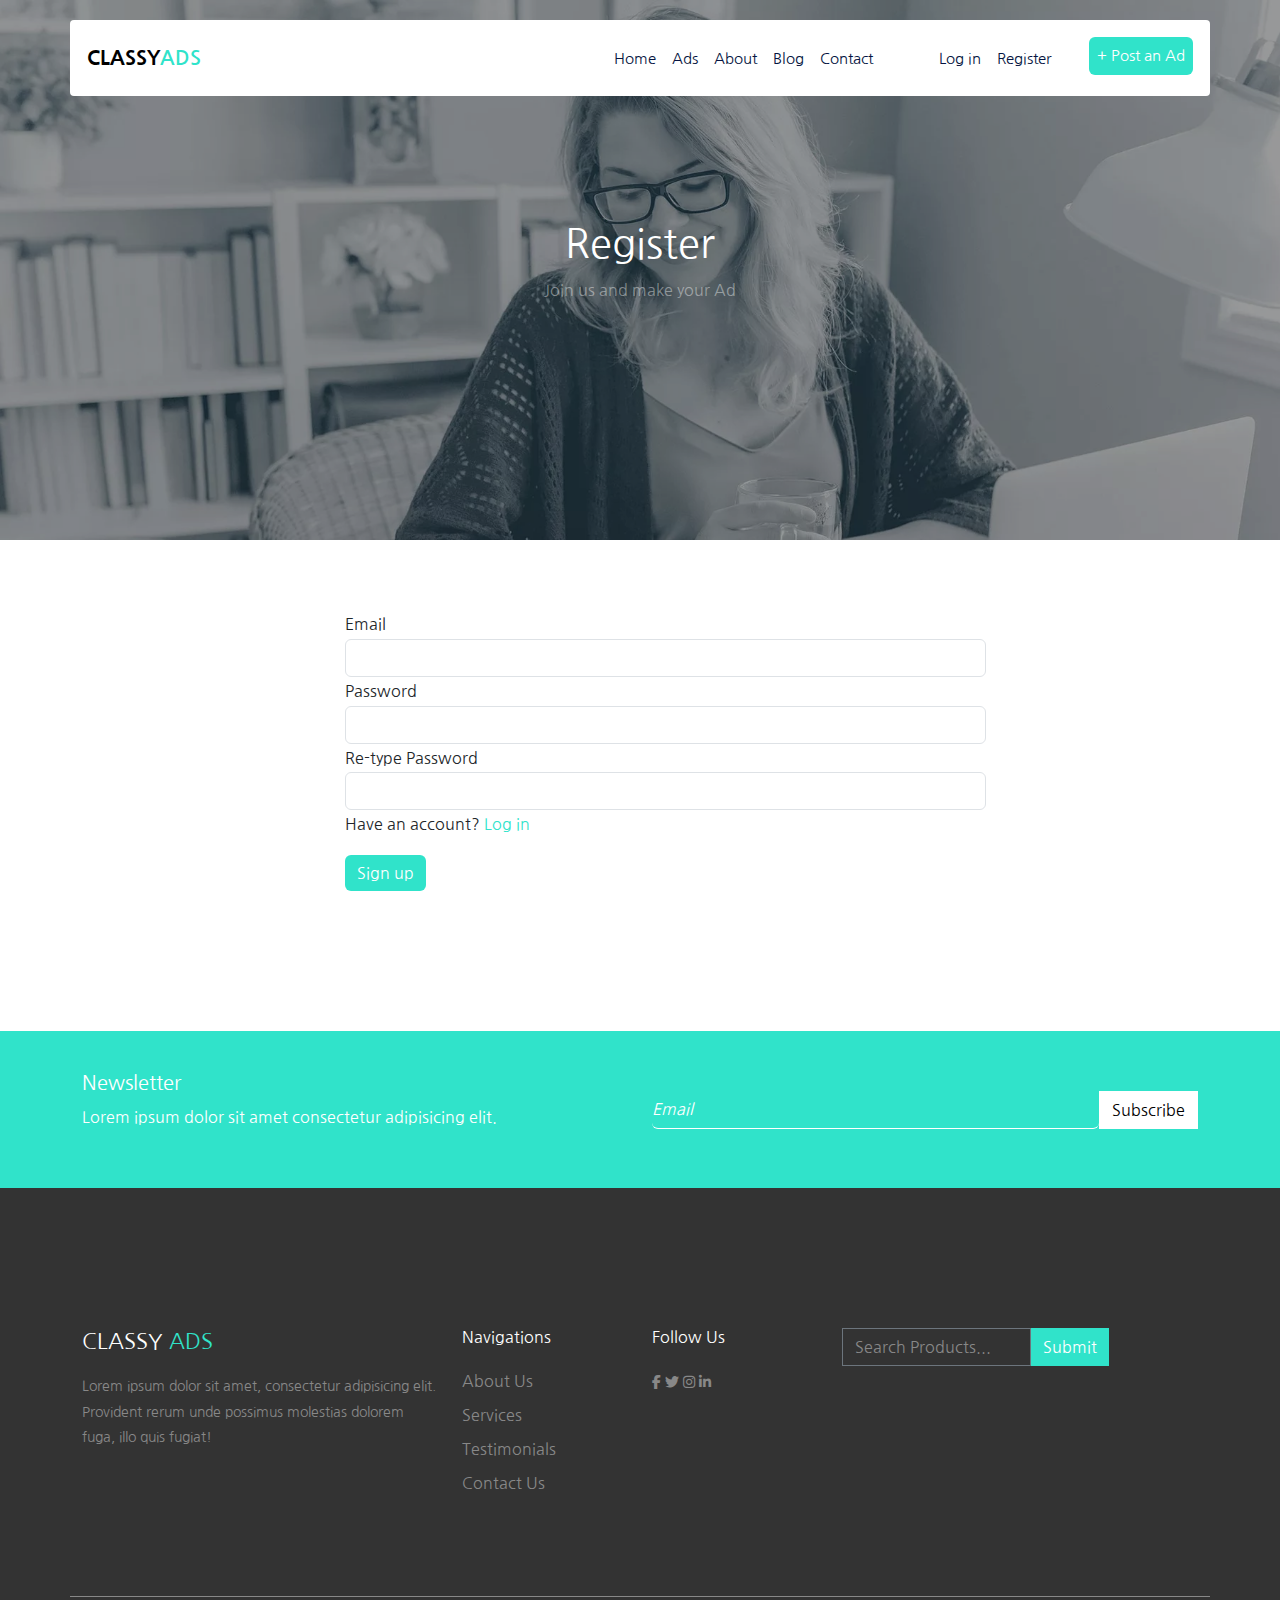
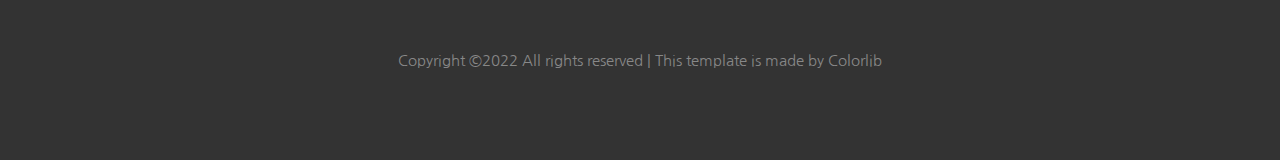
<file: register.html>
<!DOCTYPE html>
<html lang="en">
<head>
    <meta charset="UTF-8">
    <meta name="viewport" content="width=device-width, initial-scale=1.0">
    <title>CLASSY ADS</title>
    <link rel="shortcut icon" type="x-icon" href="./icons/diamond.png">
    <link rel="stylesheet" href="./bootstrap.min.css">
    <link rel="stylesheet" href="./style.css">
    <link rel="stylesheet" href="https://cdnjs.cloudflare.com/ajax/libs/font-awesome/6.7.2/css/all.min.css" integrity="sha512-Evv84Mr4kqVGRNSgIGL/F/aIDqQb7xQ2vcrdIwxfjThSH8CSR7PBEakCr51Ck+w+/U6swU2Im1vVX0SVk9ABhg==" crossorigin="anonymous" referrerpolicy="no-referrer" />
    <link rel="preconnect" href="https://fonts.googleapis.com">
<link rel="preconnect" href="https://fonts.gstatic.com" crossorigin>
<link href="https://fonts.googleapis.com/css2?family=Nanum+Gothic&display=swap" rel="stylesheet">

</head>
<body>
    <nav class="navbar navbar-expand-lg navbar-light bg-white container ">
        
          <a class="navbar-brand" href="#">CLASSY<span>ADS</span></a>
          <button class="navbar-toggler" type="button" data-bs-toggle="collapse" data-bs-target="#navbarSupportedContent" aria-controls="navbarSupportedContent" aria-expanded="false" aria-label="Toggle navigation">
            <span class="fa-solid fa-bars-staggered"></span>
          </button>
          <div class="collapse navbar-collapse" id="navbarSupportedContent">
            <ul class="navbar-nav ms-auto mb-2 mb-lg-0">
              <li class="nav-item">
                <a class="nav-link" aria-current="page" href="./index.html">Home</a>
              </li>
              <li class="nav-item">
                <a class="nav-link" href="./ads.html">Ads</a>
              </li>
              <li class="nav-item">
                <a class="nav-link" href="https://youssifelhelaly.github.io/classADS/js/popper.min.js.map" target="_blank">About</a>
              </li>
              <li class="nav-item">
                <a class="nav-link" href="./blog.html">Blog</a>
              </li>
              <li class="nav-item">
                <a class="nav-link" href="./contact.html">Contact</a>
              </li>
              <li class="nav-item">
                <a class="nav-link login" href="./login.html">Log in</a>
              </li>
              <li class="nav-item">
                <a class="nav-link" href="./register.html">Register</a>
              </li>
              <li class="nav-item">
                <a class="nav-link btn" href="#">+ Post an Ad</a>
              </li>
           
             
            </ul>
         
          </div>
        
      </nav>



      


      <!--start home-->

      <section class="home2">
        
        <div class="container">
          <div class="text position-relative">
            <h1 class="text-white">Register</h1>

            <p>Join us and make your Ad</p>
   
        </div>
        
      </div>
    </section>

     <!--end home-->




     
     <section class="login" id="login">
        <div class="container">
            <div class="row justify-content-center">
                <div class="col-md-7">
                    <form>
                        <div class="form-group">
                            <label for="exampleInputEmail1">Email</label>
                            <input type="email" class="form-control" id="exampleInputEmail1" aria-describedby="emailHelp">
                        </div>
                        <div class="form-group">
                            <label for="exampleInputPassword1">Password</label>
                            <input type="password" class="form-control" id="exampleInputPassword1">
                        </div>
                        <div class="form-group">
                            <label for="exampleInputPassword1">Re-type Password</label>
                            <input type="password" class="form-control" id="exampleInputPassword1">
                        </div>
                        <div class="form-group form-check p-0">
                            <p>Have an account? <span>Log in</span></p>
                        </div>
                        <button type="submit" class="btn btn-primary">Sign up</button>
                    </form>
                </div>
            </div>
        </div>
    </section>



          <!-- start email -->


<section class="emailll">
    <div class="email">
      <div class="container">
        <div class="row align-items-center">
            <div class="col-md-6">
                <h5 class="mb-2">Newsletter</h5>
                <p>Lorem ipsum dolor sit amet consectetur adipisicing elit.</p>
            </div>
            <div class="col-md-6">
                <form action="#" class="d-flex">
                    <input type="text" class="form-control" placeholder="Email">
                    <input type="submit" value="Subscribe" class="btn btn-white">
                </form>
            </div>
        </div>
    </div>
    </div>
  </section>
  
  
          <!-- end email -->
  
  
          <!-- start footer -->
  
  <footer>
    <div class="container">
      <div class="row">
        <div class="col-lg-4 mb-4">
          <div class="box1">
            <h6>CLASSY <span>ADS`</span></h6>
            <p>Lorem ipsum dolor sit amet, consectetur adipisicing elit. Provident rerum unde possimus molestias dolorem fuga, illo
            quis fugiat!</p>
        </div>
        </div>
        <div class="col-lg-2 mb-4">
          <div class="info">
              <h6>Navigations</h6>
              <ul>
                  <li>About Us</li>
                  <li>Services</li>
                  <li>Testimonials</li>
                  <li>Contact Us</li>
              </ul>
          </div>
      </div>
      <div class="col-lg-2 mb-4">
        <div class="info">
            <h6>Follow Us</h6>
            <div class="social">
                <a href="#" class="pr-3">
                    <i class="fa-brands fa-facebook-f" aria-hidden="true"></i>
                </a>
                <a href="#" class="pr-3">
                    <i class="fa-brands fa-twitter" aria-hidden="true"></i>
                </a>
                <a href="#" class="pr-3">
                    <i class="fa-brands fa-instagram" aria-hidden="true"></i>
                </a>
                <a href="#" class="pr-3">
                    <i class="fa-brands fa-linkedin-in" aria-hidden="true"></i>
                </a>
            </div>
        </div>
    </div>
    <div class="col-lg-4 mb-4">
      <div class="info">
          <form action="#" class="d-flex w-75 ml-auto">
              <input type="text" class="form-control border-secondary text-white bg-transparent w-100" placeholder="Search Products...">
              <input type="submit" class="btn">
          </form>
      </div>
  </div>
  
  
      </div>
      <div class="last">
        <p>Copyright ©2022 All rights reserved | This template is made by Colorlib</p>
    </div>
    </div>
  </footer>
  
  
          <!-- end footer -->
      
  
  
      <script src="./bootstrap.bundle.min.js"></script>
  </body>
  </html>
</file>
<file: style.css>
/*start rules*/

*{
    padding: 0;
    margin: 0;
    box-sizing: border-box;
}

body{
    font-family: "Nanum Gothic", serif;
    line-height: 1.8;
    font-weight: 400;
}

a{
    text-decoration: none;
}

ul{
    list-style: none;
    margin: 0;
    padding: 0;
}

.container{
    width: 1140px;
}

img{
    width: 100%;
}



section {
    padding: 70px 0;
}
/*end rules*/

/*start nav*/

.navbar{
    margin-top: 20px;
    position: absolute;
    left: 50%;
    transform: translatex(-50%);
    border-radius: 4px;
    z-index: 100;
    padding: 15px 17px
}

.navbar .navbar-brand{
    font-size: 20px;
    font-weight: 900;
}

.navbar .navbar-brand span{
    color: #30e3ca;
    font-weight: 700;
}

.navbar .nav-link{
    color: #051441;
    transition: .3s;
    font-size: 15px;
    
}

@media(max-width: 991px){
    .navbar .nav-link{
        margin-left: 0;
        margin-bottom: 10px;
    }
}

.navbar .nav-link:hover{
    color: #30e3ca;
}



.navbar .btn{
    color: white;
    padding: 8px 12px;
    background-color: #30e3ca;
    margin-left: 30px;
}

.login{
    margin-left: 50px;
}

.navbar-toggler span{
    font-size: 22px;
}


/*end nav*/


/*start home*/

.home{
    background-image: url(./images/xhero_2.jpg.pagespeed.ic._xYTRIlPTB.webp);
    position: relative;
    height: 100vh;
    background-position: top;
    background-size: cover;
    display: flex;
    align-items: center;
    justify-content: center;
    text-align: center;
    background-attachment: fixed;
}

.home::before{
    content: "";
    position: absolute;
    background: rgba(0, 0, 0, .4);
    inset: 0;
}

.home .container .text h1{
    color: #ffff;

}

.home .container .text p{
    color: rgba(255, 255, 255, 0.418);
    margin-bottom: 15px;
} 

.home .container form{
    background: rgba(255, 255, 255, 0.3);
    border-radius: 7px;
    padding: 20px;
   
}


.home .container form .form-control{
    line-height: 2;
}

.home .container form button{
    background-color: #30e3ca;
    border: none;
}

.home .container form button:active{
    background-color: #1f9989;
}
/*end home*/


/*start feature*/

section .feature{
    background-color: #f8f9fa;
}


section .feature .container .numbers{
    position: relative;
    margin-top: -120px;
    background-color: #fff;
    border-radius: 10px;
    margin-bottom: 50px;
}


section .feature .container .numbers a{
    background-color: #ffffff;
    height: 100%;
    display: flex;
    justify-content: center;
    align-items: center;
    text-align: center;
    flex-direction: column;
    width: 100%;
    padding: 30px 10px;
    border-radius: 10px;
    transition: all 0.5s;
    position: relative;
    top: 0;
    color: black;
}

section .feature .container .numbers a i{
    font-size: 32px;
    color: #30e3ca;
    transition: 0.5s;
}

section .feature .container .numbers a h5{
    font-size: 14px;
    margin: 10px 0;
    color: #666;
    transition: 0.5s;
}

section .feature .container .numbers a p{
    background-color: #dedede;
    padding: 1px 15px;
    border-radius: 50px;
    font-size: 12px;
    transition: 0.5s;
}




section .feature .container .numbers a:hover {
    background-color: #30e3ca;
    top: -20px;
}

section .feature .container .numbers a:hover h5,
section .feature .container .numbers a:hover i,
section .feature .container .numbers a:hover p {
    color: white;
}

section .feature .container .ads .card{
    box-shadow: 0 2px 20px -2px rgb(0 0 0 / 10%);
    border-radius: 10px;
overflow: hidden;
}

section .feature .container .ads .card .text{
    padding: 20px;
}


section .feature .container .ads .card .img img{
        object-fit: cover;
        height: 100%;
}

section .feature .container .ads .card .text .like p{
    font-size: 11px;
    background-color: #dedede;
    padding: 0 10px;
    border-radius: 50px;
    color: black;
}


section .feature .container .ads .card .text .like i{
    color: #30e3ca;
    padding: 8px;
    border-radius: 50%;
    transition: 0.3s;
}

section .feature .container .ads .card .text .like i:hover{
    background-color: red;
    color: #fff;
}

section .feature .container .ads .card .text .head h4{ 
    font-size: 16px;
    color: #30e3ca;
    margin-bottom: 5px;
    font-weight: 700;
}

section .feature .container .ads .card .text .head p{
    font-size: 12px;
}


section .feature .container .ads .card .text .rate .icons .active{
    color: #f89d13;
}


section .feature .container .ads .card .text p{
    margin: 0;
}


section .feature .container .ads .card .text .rate p{
    margin-left: 5px;
}
/*end feature*/

/*start product*/


section .product .container .heading{
    position: relative;
    text-align: center;
}


section .product .container .heading::before{
    content: "";
    position: absolute;
    bottom: -18px;
    width: 80px;
    border-bottom: 3px solid #30e3ca;
    left: 50%;
    transform: translatex(-50%);
}


section .product .container .heading h2{
    color: #30e3ca;
    font-weight: 700;
}

section .product .container .box{
    position: relative;
    border-radius: 5px;
    overflow: hidden;
    margin-top: 30px;
    
}


section .product .container .box img{
    transition: .4s;
}

section .product .container .box .overlay{
    position: absolute;
    inset: 0;
    display: flex;
    flex-direction: column;
    justify-content: end;
    background: rgba(0, 0, 0, 0.4);
    padding: 15px;
}


section .product .container .box:hover img{
    scale: 1.08;
}

section .product .container .box .overlay a{
    color: #ffff;
}

section .product .container .box .overlay .icon{
    position: absolute;
    bottom: 20px;
    right: 20px;
    padding: 7px 14px;
    border-radius: 50%;
    background-color: #888;
    text-align: center;
    transition: 0.3s;

}


section .product .container .box .overlay .icon:hover{
    background-color: red;
}

section .product .container .box .overlay .categ{
    background-color: #30e3ca;
    width: fit-content;
    padding: 5px 15px;
    border-radius: 50px;
    font-size: 10px;
}



section .product .container .box .overlay h4{
    margin: 10px 0 5px;
    font-size: 20px;
}


section .product .container .box .overlay p{
    color: rgba(255, 255, 255, 0.8);
    font-size: 14px;
}


/*end product*/

/*start trend*/

section .trend{
    background-color: #f8f9fa!important;
    padding: 70px 0;
}

section .trend .heading{
    position: relative;
}

section .trend .heading::before{
    content: "";
    position: absolute;
    bottom: -15px;
    width: 80px;
    height: 3px;
    background-color: #30e3ca;
}

section .trend .heading h2{
    color: #30e3ca;
    font-weight: 700;
}


section .trend .container .card{
    border: unset;
    box-shadow: 0 2px 20px -2px rgb(0 0 0 / 10%);
    border-radius: 10px;
    overflow: hidden;
    margin: 30px 0;
}

section .trend .container .card img{
    height: 100%;
    object-fit: cover;
}


section .trend .container .card .card-body{
    padding: 20px;
}

section .trend .container .card .card-body .categ p{
    font-size: 11px;
    background-color: #dedede;
    padding: 0 10px;
    border-radius: 50px;
}


section .trend .container .card .card-body .categ i{
    color: #30e3ca;
    padding: 8px;
    border-radius: 50%;
    transition: 0.3s;
}


section .trend .container .card .card-body .categ i:hover{
    background-color: red;
    color: #ffff;
}

section .trend .container .card .card-body .title h4{
    font-size: 16px;
    color: #30e3ca;
    margin-bottom: 5px;
    font-weight: 700;
}

section .trend .container .card .card-body .title p{
    font-size: 12px;
}

section .trend .container .card .card-body .rate .icons .active{
    color: #f89d13;
}

section .trend .container .card .card-body .rate p{
    margin-left: 5px;
}

section .trend .container .card p{
    margin-bottom: 0;
}
/*end trend*/

/* start test */



section .test .container{
    text-align: center;
}

section .test .container .heading{
    position: relative;
    text-align: center;
    margin-bottom: 100px;
}

section .test .container .heading::before{
    content: "";
    position: absolute;
    bottom: -25px;
    width: 80px;
    height: 3px;
    background-color: #30e3ca;
    left: 50%;
    transform: translatex(-50%);
}


section .test .container .heading h2{
    color: #30e3ca;
    font-weight: 700;
}

section .test .container .content .img img{
    width: 100px;
    border-radius: 50%;
    margin-bottom: 20px;

}

section .test .container .content p{
    font-size: 24px;
    font-style: italic;
    margin-top: 30px;
}

/* end test */


/* start blog */

section .blog .box{
    margin-bottom: 30px;
}

section .blog .box .img img{
    border-radius: 5px;
}


section .blog .box h3{
    font-size: 20px;
    margin-top: 20px;
}


section .blog .box .info{
    margin: 10px 0;
    font-size: 12px;
    color: #666;
}

section .blog .box .info a{
    color: #30e3ca;
}

section .blog .box p{
    font-size: 14px;
}

section .blog .container .btn{
    background: #30e3ca;
    border: none;
    outline: unset;
    color: white;
}


/* end blog */

/* start email */


.emailll{
    padding-bottom: 0;
}

section .email{
    background-color: #30e3ca;
    color: white;
    padding: 40px 0;
}


section .email form .form-control{
    border: none;
    border-bottom: 1px solid #fff;
    background: none;
    padding-left: 0;
    box-shadow: unset;
}


section .email form .form-control::placeholder{
    color: white;
    font-style: italic;
}

section .email form .btn{
    background-color: white;
    color: black;
    border-radius: 0;
}


/* end email */

/* start footer */

footer{
    padding: 70px 0;
    background-color: #333;
    color: white;
}

footer .row{
    padding: 70px 0;
    border-bottom: 1px solid #888;
    margin-bottom: 50px;
}


footer .row .box1 h6{
    margin-bottom: 20px;
    font-size: 22px;
}

.box1 h6 span{
    color: #30e3ca;
    
}

footer .row .box1 p{
    color: #888;
    font-size: 14px;
}

footer .row .info h6{
    margin-bottom: 20px;
}

footer .row .info ul li{
    margin-bottom: 5px;
    color: #888;
}

footer .row .info i{
    color: #888;
    font-size: 14px;
}

footer .row .info i:hover{
    color: #ffff;
    font-size: 16px;
}

footer .row .info form input{
    border-radius: 0;
    box-shadow: unset;
}

footer .row .info form input::placeholder{
    color: #888;
}

footer .row .info form .btn{
    background: #30e3ca;
    border: none;
    color: white;
}

footer .last{
    text-align: center;
}

footer .last p{
    color: #888;
    font-size: 15px;
}

/* end footer */


/*pages------------------------------------------------------------------------------------------------------------------------------------------------------------*/

/* start ads page */

.adpage .container .ads .card{
    box-shadow: 0 2px 20px -2px rgb(0 0 0 / 10%);
    border-radius: 10px;
overflow: hidden;
}

.adpage .container .ads .card .text{
    padding: 20px;
}


.adpage .container .ads .card .img img{
        object-fit: cover;
        height: 188px;
}

.adpage .container .ads .card .text .like p{
    font-size: 11px;
    background-color: #dedede;
    padding: 0 10px;
    border-radius: 50px;
    color: black;
}


.adpage .container .ads .card .text .like i{
    color: #30e3ca;
    padding: 8px;
    border-radius: 50%;
    transition: 0.3s;
}

.adpage .container .ads .card .text .like i:hover{
    background-color: red;
    color: #fff;
}

.adpage .container .ads .card .text .head h4{ 
    font-size: 16px;
    color: #30e3ca;
    margin-bottom: 5px;
    font-weight: 700;
}

.adpage .container .ads .card .text .head p{
    font-size: 12px;
}


.adpage .container .ads .card .text .rate .icons .active{
    color: #f89d13;
}


.adpage .container .ads .card .text p{
    margin: 0;
}


.adpage .container .ads .card .text .rate p{
    margin-left: 5px;
}

.adpage form{
    margin-left: 70px;
}


 .pages a{
    color: white;
    background-color: #30e3ca;
    font-size: 20px;
    width: 40px;
    height: 40px;
    border-radius: 50%;
    display: inline-block;
    text-align: center;
    line-height: 40px;
}

.pages a.active{
    background-color: #dedede;
}


/* end */



/*start home*/

.home2{
    background-image: url(./images/xhero_2.jpg.pagespeed.ic._xYTRIlPTB.webp);
    position: relative;
    height: 60vh;
    background-position: top;
    background-size: cover;
    display: flex;
    align-items: center;
    justify-content: center;
    text-align: center;
    background-attachment: fixed;
}

.home2::before{
    content: "";
    position: absolute;
    background: rgba(0, 0, 0, .4);
    inset: 0;
}

.home2 .text p{
    color: rgba(255, 255, 255, 0.418);
}


/* start blog page */

.blog2 .ml-auto{
    margin-left: auto;
}

.blog2 form ul li a{
    color: #30e3ca;
}

.blog2 form ul li a span{
    color: #000000;
}


/* end */


/* contact page */

.form form .btn{
    background: #30e3ca;
    border: none;
    color: white;
}

.form .box p a{
    color: #30e3ca;
}

.form .box .btn{
    background: #30e3ca;
    border: none;
    color: white;
}



.ask .head{
    text-align: center;
    position: relative;
}

.ask .head::before{
    content: "";
    position: absolute;
    bottom: -16px;
    width: 80px;
    border-bottom: 3px solid #30e3ca;
    left: 50%;
    transform: translatex(-50%);
}

.ask .head h2{
    color: #30e3ca;
    font-weight: 700;
}

.accordion{
    --bs-accordion-active-bg:#f8f8f8;
    --bs-accordion-active-color:#30e3ca;
    --bs-accordion-btn-focus-box-shadow:none;
}


.accordion-button{
    background-color: #f8f8f8;
}

/* end */


/* start login page */


.login .btn{
    background: #30e3ca;
    border: none;
    color: white;
}

.login span{
    color: #30e3ca;
}

/* end */
</file>
